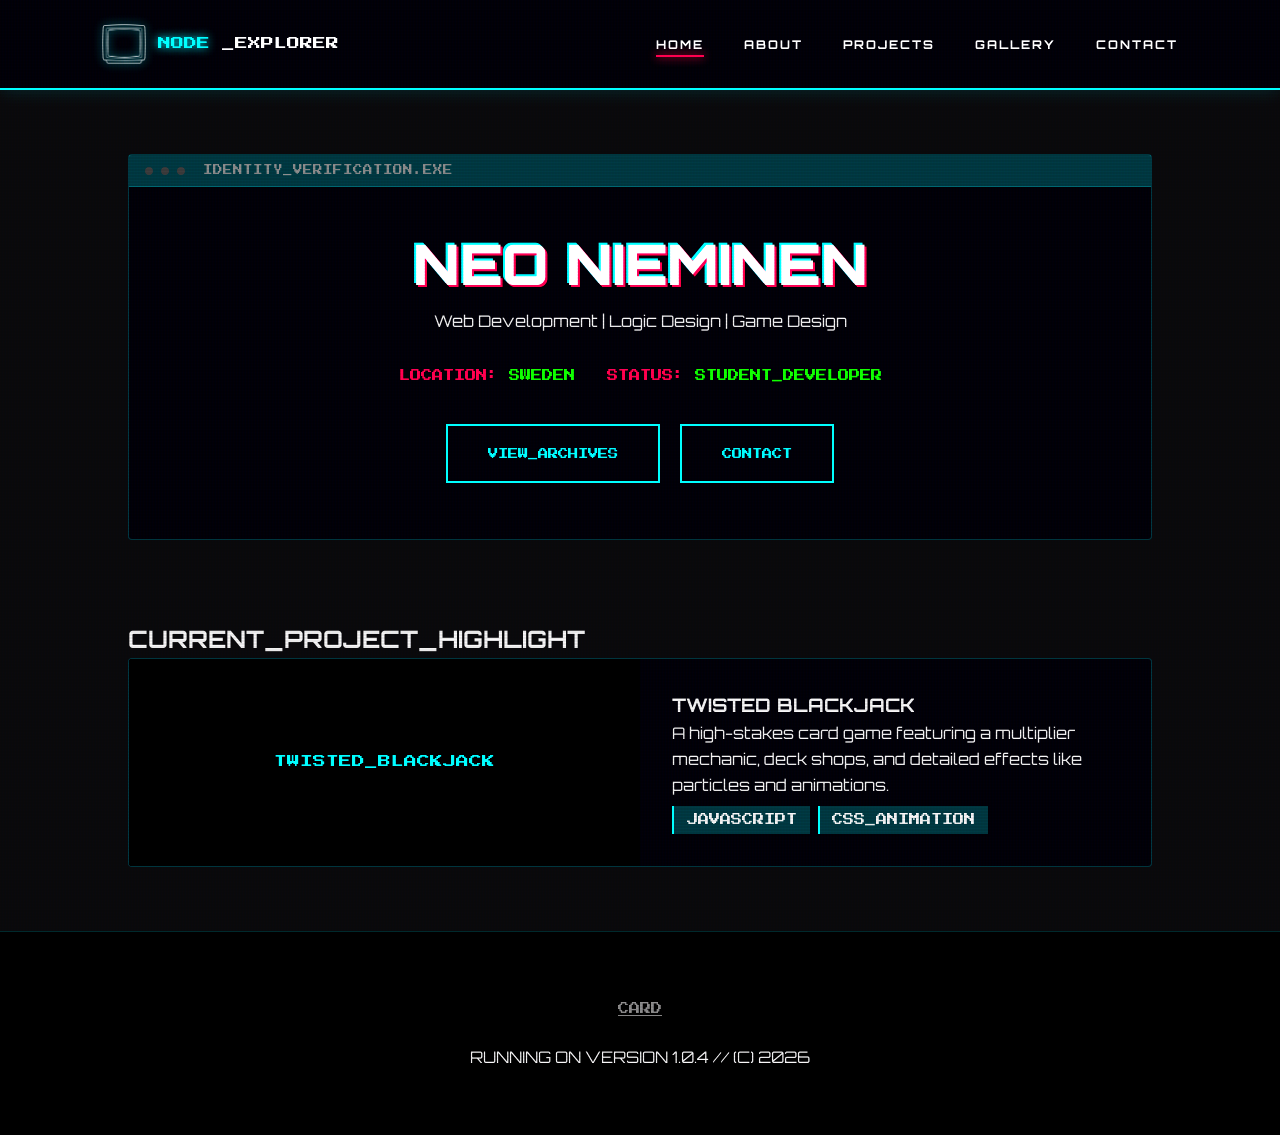
<file: index.html>
<!DOCTYPE html>
<html lang="en">
<head>
    <meta charset="UTF-8">
    <meta name="viewport" content="width=device-width, initial-scale=1.0">
    <title>SYSTEM_PORTFOLIO | Operator Terminal</title>
    <link rel="preconnect" href="https://fonts.googleapis.com">
    <link rel="preconnect" href="https://fonts.gstatic.com" crossorigin>
    <link href="https://fonts.googleapis.com/css2?family=Orbitron:wght@400;700;900&family=Press+Start+2P&display=swap" rel="stylesheet">
    <link rel="stylesheet" href="css/style.css">
</head>
<body>
    <div id="crt-effects"></div>

    <header>
        <div class="logo">
            <img src="assets/icons/icon.webp" alt="Logo">
            <span class="highlight">NODE</span>_EXPLORER
        </div>
        <nav>
            <ul>
                <li><a href="index.html" class="nav-link active">HOME</a></li>
                <li><a href="about.html" class="nav-link">ABOUT</a></li>
                <li><a href="projects.html" class="nav-link">PROJECTS</a></li>
                <li><a href="gallery.html" class="nav-link">GALLERY</a></li>
                <li><a href="contact.html" class="nav-link">CONTACT</a></li>
            </ul>
        </nav>
    </header>

    <main>
        <section id="hero">
            <div class="terminal-window">
                <div class="terminal-header">
                    <span class="dot"></span><span class="dot"></span><span class="dot"></span>
                    <span class="terminal-title">IDENTITY_VERIFICATION.EXE</span>
                </div>
                <div class="hero-content">
                    <h1 class="glitch" data-text="NEO NIEMINEN">NEO NIEMINEN</h1>
                    <p class="subtitle">Web Development | Logic Design | Game Design</p>
                    
                    <div class="status-grid">
                        <div class="status-item">
                            <span class="label">LOCATION:</span>
                            <span class="value">SWEDEN</span>
                        </div>
                        <div class="status-item">
                            <span class="label">STATUS:</span>
                            <span class="value neon-green">STUDENT_DEVELOPER</span>
                        </div>
                    </div>

                    <div class="button-group">
                        <a href="projects.html" class="btn primary">VIEW_ARCHIVES</a>
                        <a href="contact.html" class="btn secondary">CONTACT</a>
                    </div>
                </div>
            </div>
        </section>

        <section id="featured-work">
            <h2 class="section-title">CURRENT_PROJECT_HIGHLIGHT</h2>
            <div class="highlight-card">
                <div class="card-image">
                    <div class="img-placeholder">TWISTED_BLACKJACK</div>
                </div>
                <div class="card-info">
                    <h3>TWISTED BLACKJACK</h3>
                    <p>A high-stakes card game featuring a multiplier mechanic, deck shops, and detailed effects like particles and animations.</p>
                    <span class="tag">JAVASCRIPT</span><span class="tag">CSS_ANIMATION</span>
                </div>
            </div>
        </section>
    </main>

    <footer>
        <div class="footer-container">
            <div class="social-nodes">
                <a href="https://twsitedneo.carrd.co/" class="node-link">CARD</a>
            </div>
            <div class="terminal-footer">
                <p>RUNNING ON VERSION 1.0.4 // (C) 2026</p>
            </div>
        </div>
    </footer>

    <script src="js/main.js"></script>
</body>
</html>
</file>
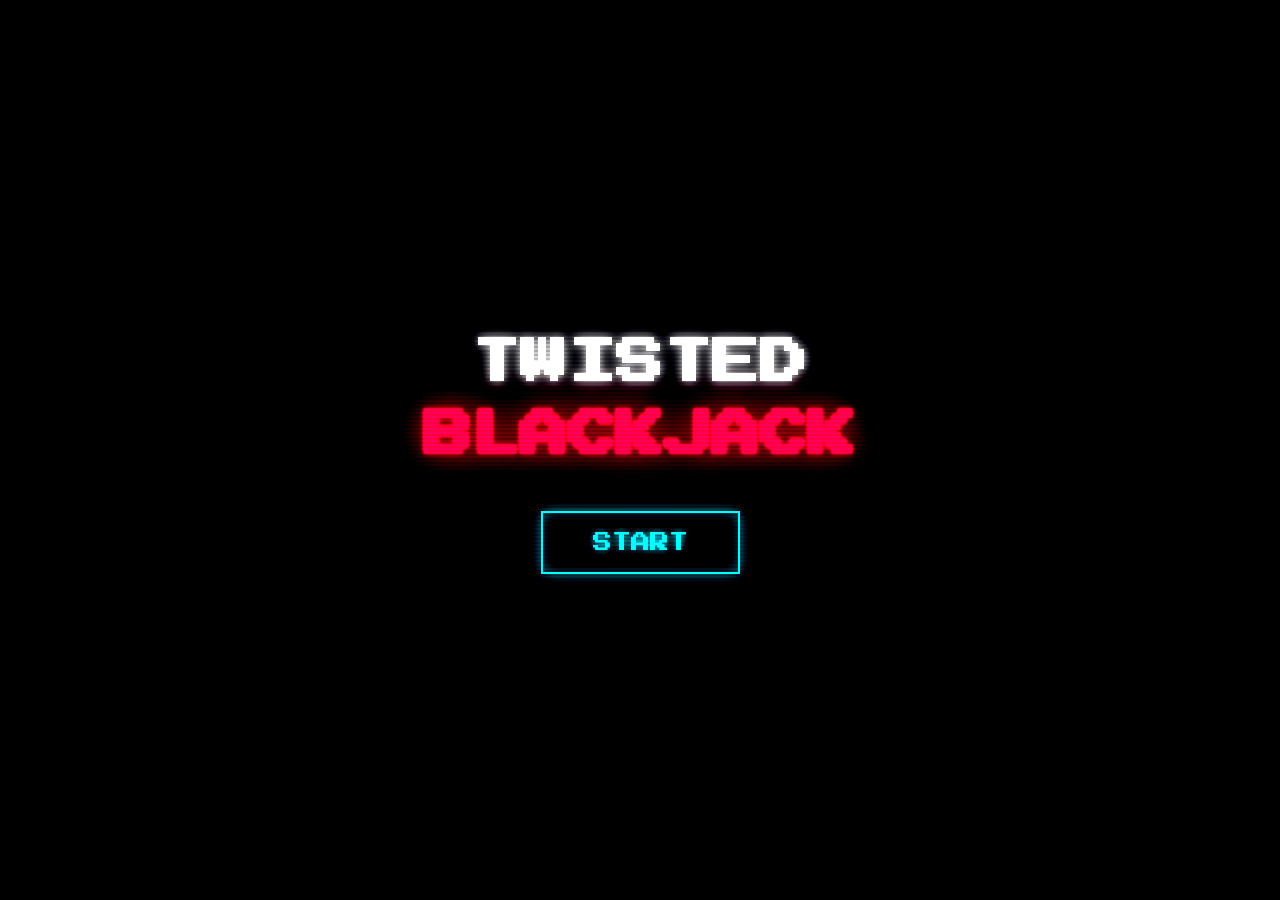
<file: Twisted_BlackJack/index.html>
<!DOCTYPE html>
<html lang="en">
<head>
    <meta charset="UTF-8">
    <meta name="viewport" content="width=device-width, initial-scale=1.0">
    <title>Twisted Blackjack</title>
    <link rel="preconnect" href="https://fonts.googleapis.com">
    <link rel="preconnect" href="https://fonts.gstatic.com" crossorigin>
    <link href="https://fonts.googleapis.com/css2?family=Orbitron:wght@400;700;900&family=Press+Start+2P&display=swap" rel="stylesheet">
    <link rel="stylesheet" href="css/style.css">
</head>
<body>
    <div id="menu-overlay">
        <div id="menu-content">
            <h1>TWISTED<br><span class="highlight">BLACKJACK</span></h1>
            <button id="start-btn">START</button>
        </div>
    </div>

    <div id="shop-overlay" style="display: none;">
        <div id="shop-content">
            <h2>BLACK MARKET DECK SHOP</h2>
            <div id="shop-gold-display">AVAILABLE GOLD: <span id="shop-gold-count" class="gold-text">0</span></div>
            <div id="shop-items">
                </div>
            <button id="close-shop-btn">RETURN TO ARENA</button>
        </div>
    </div>

    <div id="side">
        <div id="info">
            <div id="title">TWISTED BLACKJACK</div>
            <div id="gold-display">GOLD: <span id="gold-count" class="gold-text">0</span></div>
            <div id="info-controls">
                <button id="restart">RESTART</button>
                <button id="shop-btn">SHOP</button>
            </div>
        </div>
        <div id="status">
            <div class="label cpu-label">CPU INTEGRITY</div>
            <div id="cpu-bar" class="health-bar">
                <div class="progress-yellow"></div>
                <div class="progress-red"></div>
                <div class="segment"></div><div class="segment"></div><div class="segment"></div><div class="segment"></div><div class="segment"></div>
                <div class="segment"></div><div class="segment"></div><div class="segment"></div><div class="segment"></div><div class="segment"></div>
            </div>
            
            <div id="mult-container">
                <div id="mult">
                    <div id="mult-number">1x</div>
                </div>
                <div class="mult-label">POWER MULTIPLIER</div>
            </div>

            <div class="label player-label">PLAYER INTEGRITY</div>
            <div id="player-bar" class="health-bar">
                <div class="progress-yellow"></div>
                <div class="progress-red"></div>
                <div class="segment"></div><div class="segment"></div><div class="segment"></div><div class="segment"></div><div class="segment"></div>
                <div class="segment"></div><div class="segment"></div><div class="segment"></div><div class="segment"></div><div class="segment"></div>
            </div>
        </div>
        <div id="todo">
            <div id="todo-controls">
                <button id="stand" class="action-btn">STAND</button>
                <button id="hit" class="action-btn">HIT</button>
            </div>
        </div>
    </div>

    <div id="game">
        <div id="cpu-area">
            <div id="cpu-score" class="score-counter">CPU: 0</div>
        </div>
        <div id="action-area">
            <div id="message">WAITING FOR COMMAND...</div>
        </div>
        <div id="player-area">
            <div id="player-score" class="score-counter">PLAYER: 0</div>
        </div>
    </div>
    
    <div id="particles-container"></div>

    <div id="crt-effects"></div>
    
    <script src="js/scripts.js"></script>
</body>
</html>
</file>
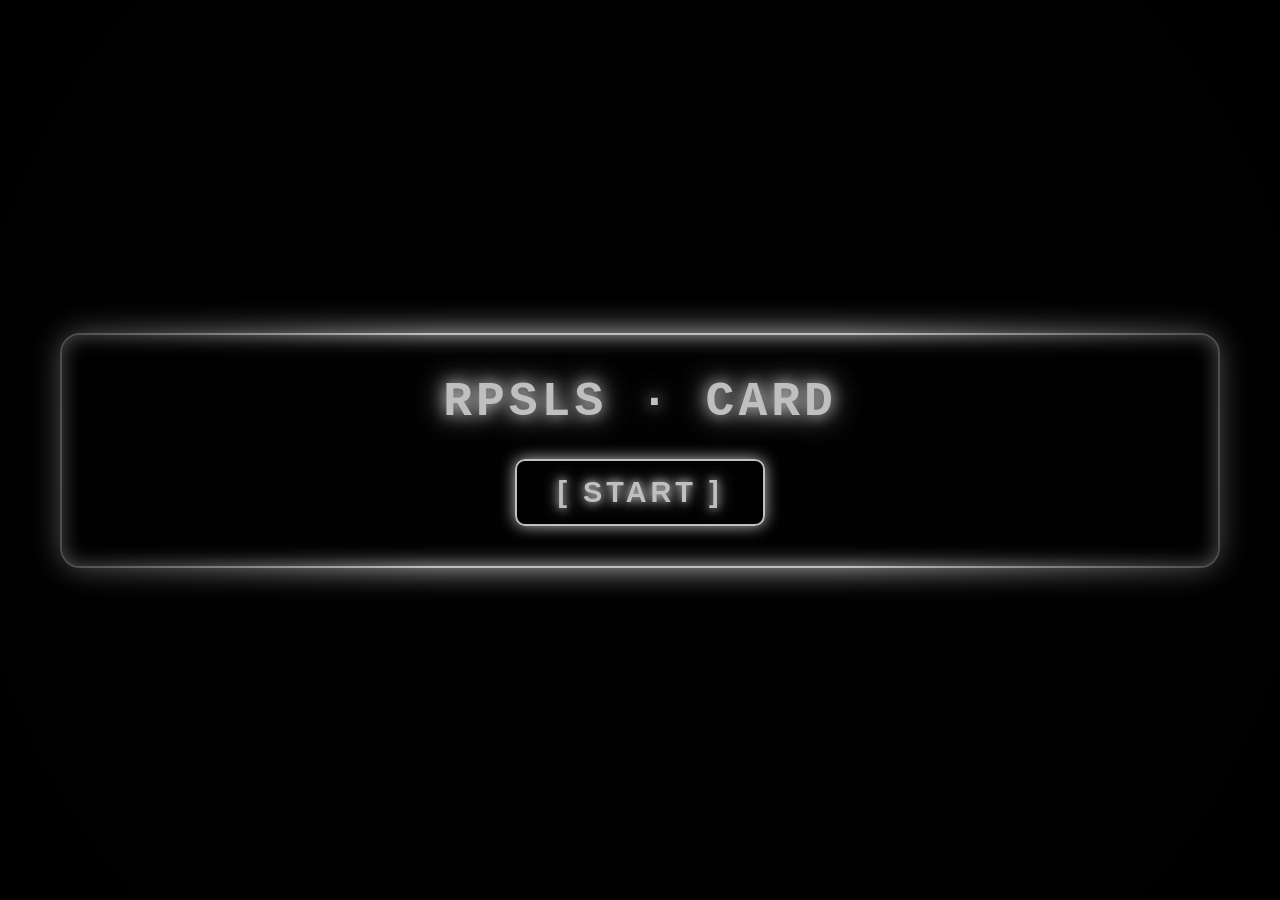
<file: Twisted_RPSLS/index.html>
<!DOCTYPE html>
<html lang="en">
<head>
    <meta charset="UTF-8">
    <meta name="viewport" content="width=device-width, initial-scale=1.0">
    <title>NEON RPSLS · CARD BATTLE</title>
    <link rel="stylesheet" href="css/style.css">
</head>
<body>
    <div id="app">
        <div id="start-menu">
            <div class="title">RPSLS · CARD</div>
            <button class="neon-button" id="start-btn">[ START ]</button>
        </div>

        <div id="tutorial-screen" class="modal">
            <div class="modal-content">
                <h2>// INITIALIZATION //</h2>
                <ul class="tutorial-list">
                    <li><strong>DRAW</strong> cards from your deck using the bottom-left icon.</li>
                    <li><strong>SELECT</strong> a card from your hand and press READY.</li>
                    <li><strong>WIN/TIE</strong> to keep your card. <strong>LOSE</strong>, and it's destroyed.</li>
                </ul>
                <div class="matchup-grid">
                    <p><img src="assets/Scissors.png" class="inline-icon" alt="Scissors"> cuts <img src="assets/Paper.png" class="inline-icon" alt="Paper"> & decapitates <img src="assets/Lizard.png" class="inline-icon" alt="Lizard"></p>
                    <p><img src="assets/Paper.png" class="inline-icon" alt="Paper"> covers <img src="assets/Rock.png" class="inline-icon" alt="Rock"> & disproves <img src="assets/Spock.png" class="inline-icon" alt="Spock"></p>
                    <p><img src="assets/Rock.png" class="inline-icon" alt="Rock"> crushes <img src="assets/Scissors.png" class="inline-icon" alt="Scissors"> & crushes <img src="assets/Lizard.png" class="inline-icon" alt="Lizard"></p>
                    <p><img src="assets/Lizard.png" class="inline-icon" alt="Lizard"> poisons <img src="assets/Spock.png" class="inline-icon" alt="Spock"> & eats <img src="assets/Paper.png" class="inline-icon" alt="Paper"></p>
                    <p><img src="assets/Spock.png" class="inline-icon" alt="Spock"> smashes <img src="assets/Scissors.png" class="inline-icon" alt="Scissors"> & vaporizes <img src="assets/Rock.png" class="inline-icon" alt="Rock"></p>
                </div>
                <button class="neon-button close-modal" id="start-tutorial-btn">[ INITIALIZE BATTLE ]</button>
            </div>
        </div>

        <div id="particles-container"></div>

        <div id="map-screen" style="display: none;">
            <div class="top-panel">
                <div class="game-title">// NAVIGATION //</div>
                <div class="deck-counter" id="map-deck-counter">DECK: 5</div>
                <div class="money-counter">
                    <img src="assets/Shop.png" class="money-icon" alt="money">
                    <span id="map-money-amount">0</span>
                </div>
                <button class="view-deck-btn" id="map-view-deck-btn">VIEW DECK</button>
            </div>
            <div id="map-container">
                <canvas id="map-canvas"></canvas>
                <div id="map-nodes-layer"></div>
            </div>
        </div>

        <div id="game-screen">
            <div class="top-panel">
                <div class="game-title" id="battle-title">// CARD BATTLE //</div>
                <div class="opponent-hand" id="opponent-hand"></div>
                <div class="round-counter" id="round-counter">TURN 0/3</div>
                <div class="deck-counter" id="deck-counter">DECK: 5</div>
                <div class="money-counter">
                    <img src="assets/Shop.png" class="money-icon" alt="money">
                    <span id="money-amount">0</span>
                </div>
                <button class="view-deck-btn" id="view-deck-btn">VIEW DECK</button>
            </div>

            <div class="middle-panel">
                <div class="slot player-slot" id="player-slot"></div>
                <div class="slot opponent-slot" id="opponent-slot"></div>
                <div class="result-message" id="result-message"></div>
            </div>

            <div class="bottom-panel">
                <div class="hand-area" id="hand-area"></div>
                <div class="control-panel">
                    <button class="deck-button" id="deck-btn" disabled>
                        <img src="assets/Deck.png" alt="deck">
                    </button>
                    <button class="game-button" id="ready-btn" disabled>READY</button>
                    <button class="game-button" id="continue-btn" disabled>CONTINUE</button>
                </div>
            </div>
        </div>

        <div id="deck-viewer" class="modal">
            <div class="modal-content">
                <h2>YOUR DECK</h2>
                <div class="deck-cards" id="deck-cards"></div>
                <button class="neon-button close-modal" id="close-deck-btn">CLOSE</button>
            </div>
        </div>

        <div id="add-card-modal" class="modal">
            <div class="modal-content">
                <h2 id="reward-title">REWARD: CHOOSE A CARD</h2>
                <div class="card-choices" id="card-choices"></div>
                <button class="game-button" id="add-card-btn" disabled>TAKE</button>
                <button class="game-button" id="skip-add-btn">SKIP</button>
            </div>
        </div>

        <div id="upgrade-modal" class="modal">
            <div class="modal-content">
                <h2>UPGRADE TERMINAL</h2>
                <p style="color: #ccc; margin-bottom: 20px;">Select a card from your deck to permanently enhance.</p>
                <div class="deck-cards" id="upgrade-choices"></div>
                <button class="game-button" id="confirm-upgrade-btn" disabled>UPGRADE</button>
                <button class="game-button" id="skip-upgrade-btn">SKIP</button>
            </div>
        </div>

        <div id="transition-overlay">
            <div class="transition-text">► PROCESSING DATA ◄</div>
        </div>

        <div id="game-over">
            <h1 id="end-title">SYSTEM FAILURE</h1>
            <p id="end-desc" style="color: #fff; font-size: 1.5rem; margin-bottom: 20px;">Your deck was decimated.</p>
            <button class="neon-button" id="restart-btn">[ REBOOT SYSTEM ]</button>
        </div>
    </div>

    <script src="js/ai.js"></script>
    <script src="js/map.js"></script>
    <script src="js/game.js"></script>
</body>
</html>
</file>
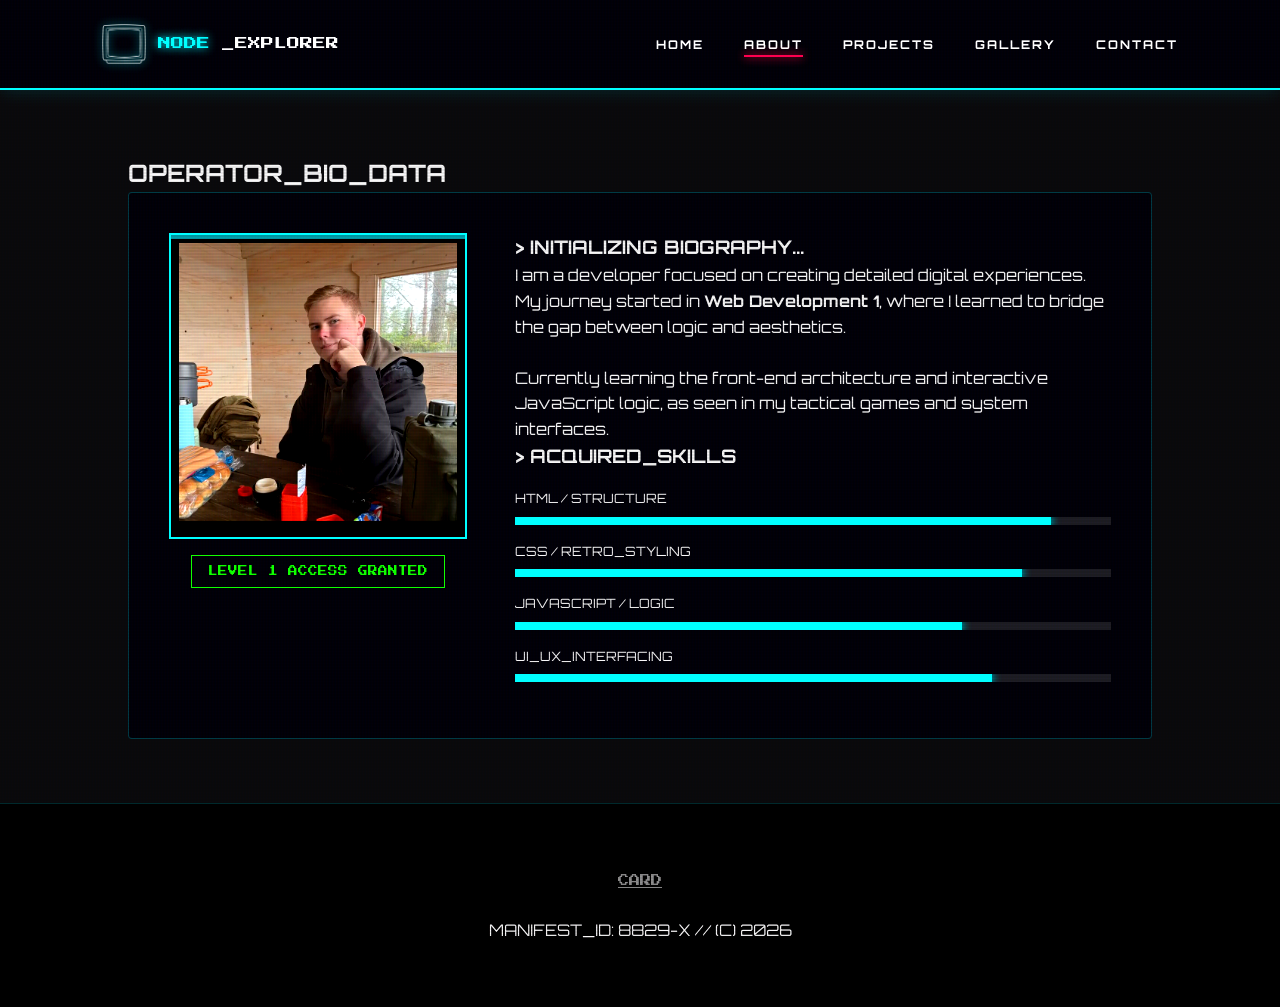
<file: about.html>
<!DOCTYPE html>
<html lang="en">
<head>
    <meta charset="UTF-8">
    <meta name="viewport" content="width=device-width, initial-scale=1.0">
    <title>ABOUT_OPERATOR | System Manifest</title>
    <link rel="preconnect" href="https://fonts.googleapis.com">
    <link rel="preconnect" href="https://fonts.gstatic.com" crossorigin>
    <link href="https://fonts.googleapis.com/css2?family=Orbitron:wght@400;700;900&family=Press+Start+2P&display=swap" rel="stylesheet">
    <link rel="stylesheet" href="css/style.css">
</head>
<body>
    <div id="crt-effects"></div>

    <header>
        <div class="logo">
            <img src="assets/icons/icon.webp" alt="Logo">
            <span class="highlight">NODE</span>_EXPLORER
        </div>
        <nav>
            <ul>
                <li><a href="index.html" class="nav-link">HOME</a></li>
                <li><a href="about.html" class="nav-link active">ABOUT</a></li>
                <li><a href="projects.html" class="nav-link">PROJECTS</a></li>
                <li><a href="gallery.html" class="nav-link">GALLERY</a></li>
                <li><a href="contact.html" class="nav-link">CONTACT</a></li>
            </ul>
        </nav>
    </header>

    <main>
        <section id="about-manifest">
            <h2 class="section-title">OPERATOR_BIO_DATA</h2>
            
            <div class="about-container">
                <div class="profile-side">
                    <div class="image-frame">
                        <img src="img/Neo Pic.jpg" alt="Operator Photo" style="width:100%; height:100%; object-fit:cover;">
                        <div class="scan-line"></div>
                    </div>
                    <div class="clearance-badge">LEVEL 1 ACCESS GRANTED</div>
                </div>

                <div class="info-side">
                    <div class="bio-terminal">
                        <h3>> INITIALIZING BIOGRAPHY...</h3>
                        <p>I am a developer focused on creating detailed digital experiences. My journey started in <strong>Web Development 1</strong>, where I learned to bridge the gap between logic and aesthetics.</p>
                        <p><br></p>
                        <p>Currently learning the front-end architecture and interactive JavaScript logic, as seen in my tactical games and system interfaces.</p>
                    </div>

                    <div class="skills-manifest">
                        <h3>> ACQUIRED_SKILLS</h3>
                        
                        <div class="skill-row">
                            <span class="skill-name">HTML / STRUCTURE</span>
                            <div class="skill-bar"><div class="fill" style="width: 90%;"></div></div>
                        </div>

                        <div class="skill-row">
                            <span class="skill-name">CSS / RETRO_STYLING</span>
                            <div class="skill-bar"><div class="fill" style="width: 85%;"></div></div>
                        </div>

                        <div class="skill-row">
                            <span class="skill-name">JAVASCRIPT / LOGIC</span>
                            <div class="skill-bar"><div class="fill" style="width: 75%;"></div></div>
                        </div>

                        <div class="skill-row">
                            <span class="skill-name">UI_UX_INTERFACING</span>
                            <div class="skill-bar"><div class="fill" style="width: 80%;"></div></div>
                        </div>
                    </div>
                </div>
            </div>
        </section>
    </main>

    <footer>
        <div class="footer-container">
            <div class="social-nodes">
                <a href="https://twsitedneo.carrd.co/" class="node-link">CARD</a>
            </div>
            <div class="terminal-footer">
                <p>MANIFEST_ID: 8829-X // (C) 2026</p>
            </div>
        </div>
    </footer>

    <script src="js/main.js"></script>
</body>
</html>
</file>
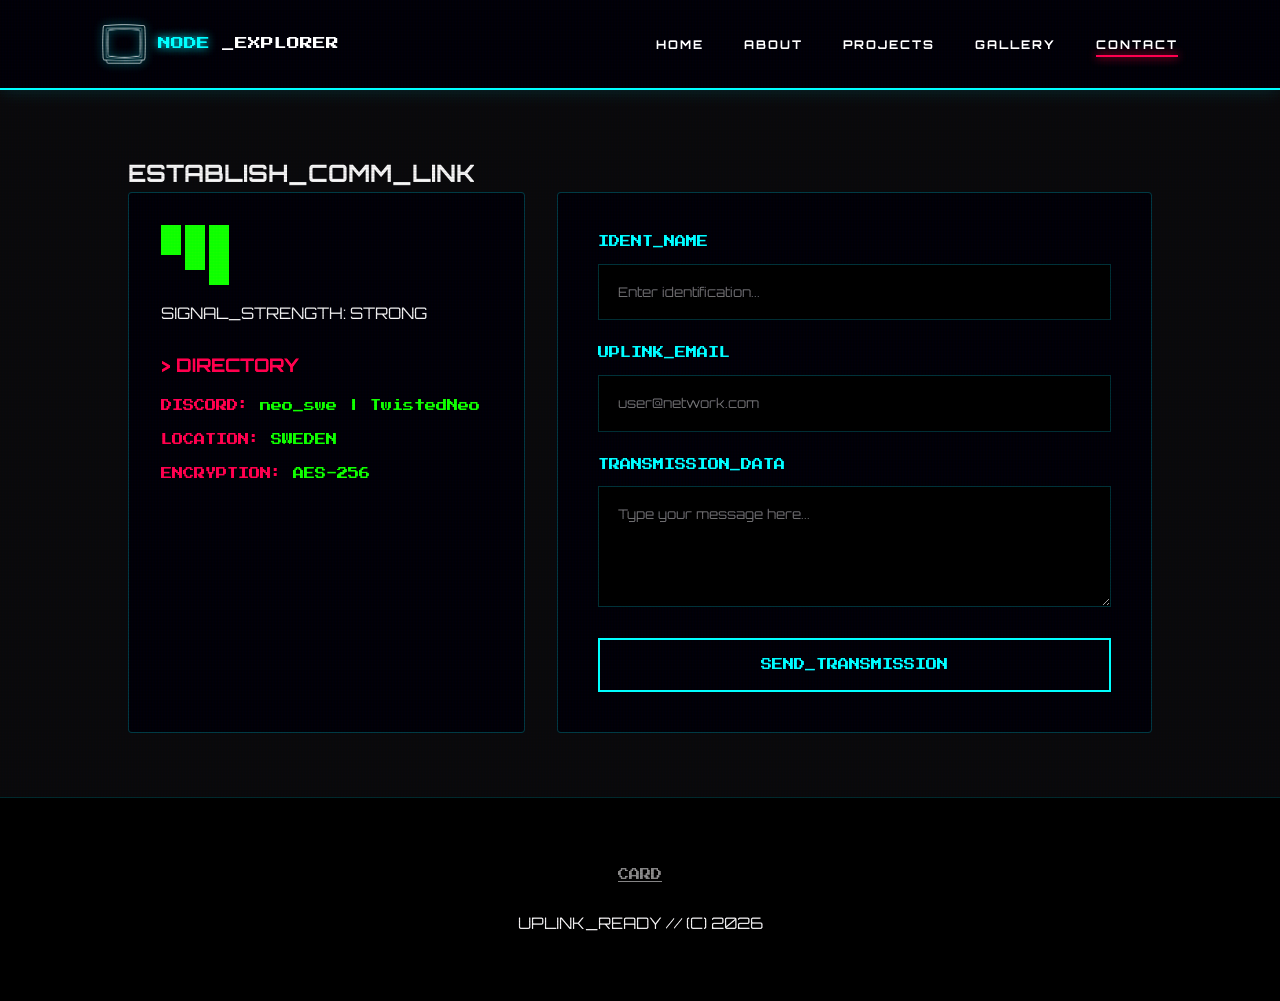
<file: contact.html>
<!DOCTYPE html>
<html lang="en">
<head>
    <meta charset="UTF-8">
    <meta name="viewport" content="width=device-width, initial-scale=1.0">
    <title>CONTACT_OPERATOR | Uplink Established</title>
    <link rel="preconnect" href="https://fonts.googleapis.com">
    <link rel="preconnect" href="https://fonts.gstatic.com" crossorigin>
    <link href="https://fonts.googleapis.com/css2?family=Orbitron:wght@400;700;900&family=Press+Start+2P&display=swap" rel="stylesheet">
    <link rel="stylesheet" href="css/style.css">
</head>
<body>
    <div id="crt-effects"></div>

    <header>
        <div class="logo">
            <img src="assets/icons/icon.webp" alt="Logo">
            <span class="highlight">NODE</span>_EXPLORER
        </div>
        <nav>
            <ul>
                <li><a href="index.html" class="nav-link">HOME</a></li>
                <li><a href="about.html" class="nav-link">ABOUT</a></li>
                <li><a href="projects.html" class="nav-link">PROJECTS</a></li>
                <li><a href="gallery.html" class="nav-link">GALLERY</a></li>
                <li><a href="contact.html" class="nav-link active">CONTACT</a></li>
            </ul>
        </nav>
    </header>

    <main>
        <section id="contact-terminal">
            <h2 class="section-title">ESTABLISH_COMM_LINK</h2>
            
            <div class="contact-grid">
                <div class="connection-status">
                    <div class="status-box">
                        <div class="signal-bar">
                            <div class="bar"></div><div class="bar"></div><div class="bar"></div>
                        </div>
                        <span>SIGNAL_STRENGTH: STRONG</span>
                    </div>

                    <div class="social-directory">
                        <h3>> DIRECTORY</h3>
                        <div class="directory-item">
                            <span class="label">DISCORD:</span>
                            <span class="value neon-blue">neo_swe | TwistedNeo</span>
                        </div>
                        <div class="directory-item">
                            <span class="label">LOCATION:</span>
                            <span class="value">SWEDEN</span>
                        </div>
                        <div class="directory-item">
                            <span class="label">ENCRYPTION:</span>
                            <span class="value">AES-256</span>
                        </div>
                    </div>
                </div>

                <div class="form-container">
                    <form id="uplink-form">
                        <div class="input-group">
                            <label for="name">IDENT_NAME</label>
                            <input type="text" id="name" name="name" placeholder="Enter identification..." required>
                        </div>

                        <div class="input-group">
                            <label for="email">UPLINK_EMAIL</label>
                            <input type="email" id="email" name="email" placeholder="user@network.com" required>
                        </div>

                        <div class="input-group">
                            <label for="message">TRANSMISSION_DATA</label>
                            <textarea id="message" name="message" rows="5" placeholder="Type your message here..." required></textarea>
                        </div>

                        <button type="submit" class="submit-btn">
                            <span class="btn-text">SEND_TRANSMISSION</span>
                        </button>
                    </form>
                    <div id="form-feedback" class="form-feedback hidden"></div>
                </div>
            </div>
        </section>
    </main>

    <footer>
        <div class="footer-container">
            <div class="social-nodes">
                <a href="https://twsitedneo.carrd.co/" class="node-link">CARD</a>
            </div>
            <div class="terminal-footer">
                <p>UPLINK_READY // (C) 2026</p>
            </div>
        </div>
    </footer>

    <script src="js/main.js"></script>
</body>
</html>
</file>
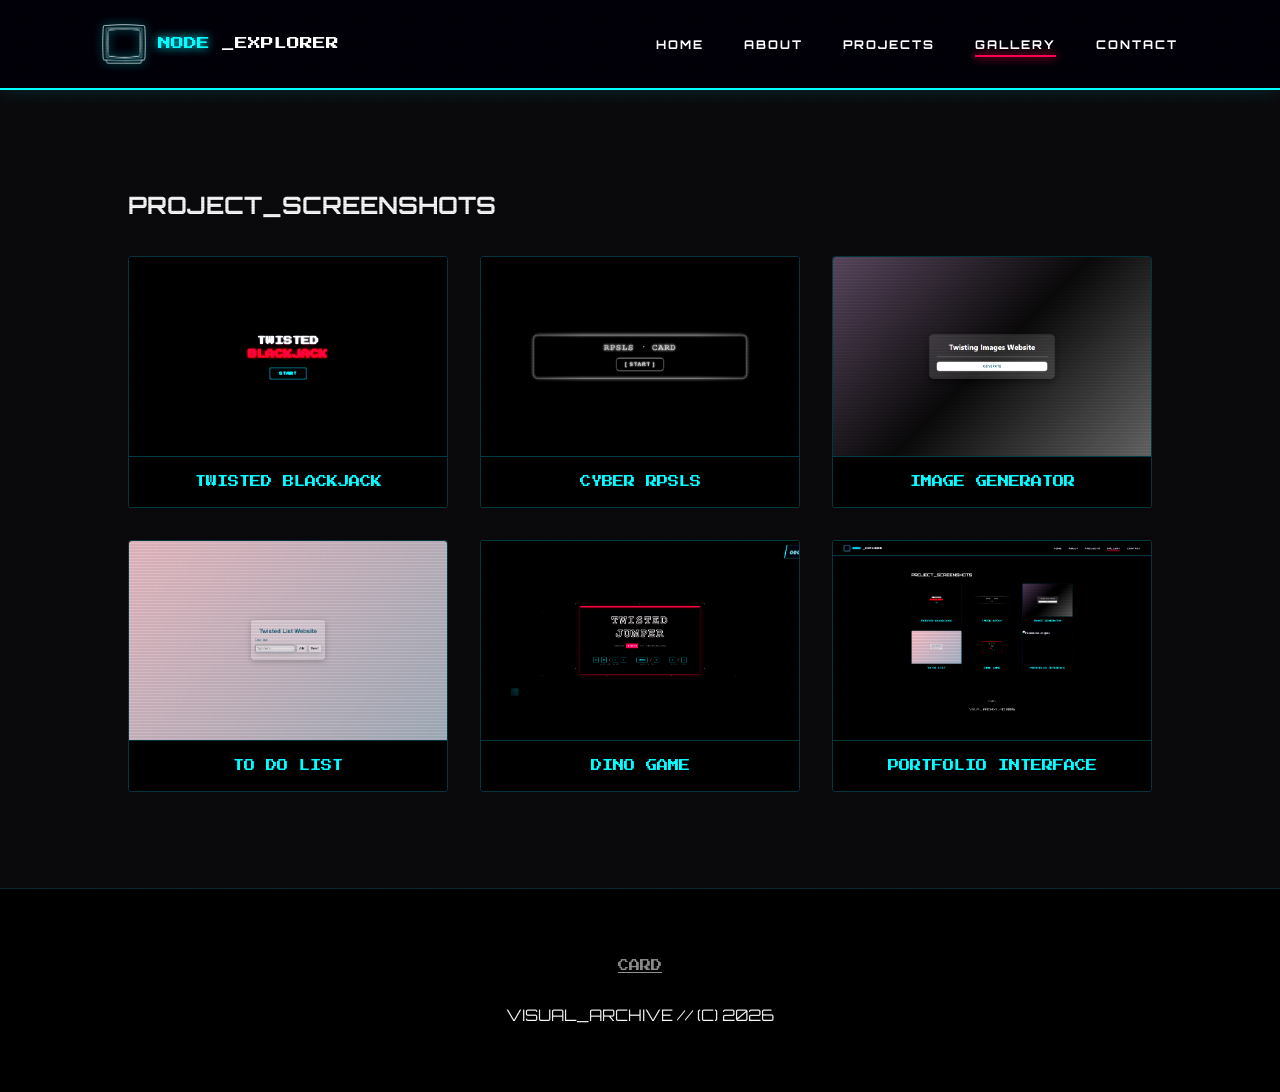
<file: gallery.html>
<!DOCTYPE html>
<html lang="en">
<head>
    <meta charset="UTF-8">
    <meta name="viewport" content="width=device-width, initial-scale=1.0">
    <title>GALLERY | Visual Archive</title>
    <link rel="preconnect" href="https://fonts.googleapis.com">
    <link rel="preconnect" href="https://fonts.gstatic.com" crossorigin>
    <link href="https://fonts.googleapis.com/css2?family=Orbitron:wght@400;700;900&family=Press+Start+2P&display=swap" rel="stylesheet">
    <link rel="stylesheet" href="css/style.css">
</head>
<body>
    <div id="crt-effects"></div>

    <header>
        <div class="logo">
            <img src="assets/icons/icon.webp" alt="Logo">
            <span class="highlight">NODE</span>_EXPLORER
        </div>
        <nav>
            <ul>
                <li><a href="index.html" class="nav-link">HOME</a></li>
                <li><a href="about.html" class="nav-link">ABOUT</a></li>
                <li><a href="projects.html" class="nav-link">PROJECTS</a></li>
                <li><a href="gallery.html" class="nav-link active">GALLERY</a></li>
                <li><a href="contact.html" class="nav-link">CONTACT</a></li>
            </ul>
        </nav>
    </header>

    <main>
        <section id="gallery-section">
            <h2 class="section-title">PROJECT_SCREENSHOTS</h2>
            <div class="gallery-grid">
                <div class="gallery-item">
                    <img src="img/prev-bj.png" alt="Blackjack preview">
                    <div class="gallery-caption">TWISTED BLACKJACK</div>
                </div>
                <div class="gallery-item">
                    <img src="img/prev-rpsls.png" alt="RPSLS preview">
                    <div class="gallery-caption">CYBER RPSLS</div>
                </div>
                <div class="gallery-item">
                    <img src="img/prev-img.png" alt="Image Generator preview">
                    <div class="gallery-caption">IMAGE GENERATOR</div>
                </div>
                <div class="gallery-item">
                    <img src="img/prev-todo.png" alt="To Do List preview">
                    <div class="gallery-caption">TO DO LIST</div>
                </div>
                <div class="gallery-item">
                    <img src="img/prev-jump.png" alt="Dino Game preview">
                    <div class="gallery-caption">DINO GAME</div>
                </div>
                <div class="gallery-item">
                    <img src="img/gallery.png" alt="Portfolio">
                    <div class="gallery-caption">PORTFOLIO INTERFACE</div>
                </div>
            </div>
        </section>
    </main>

    <footer>
        <div class="footer-container">
            <div class="social-nodes">
                <a href="https://twsitedneo.carrd.co/" class="node-link">CARD</a>
            </div>
            <div class="terminal-footer">
                <p>VISUAL_ARCHIVE // (C) 2026</p>
            </div>
        </div>
    </footer>

    <script src="js/main.js"></script>
</body>
</html>
</file>
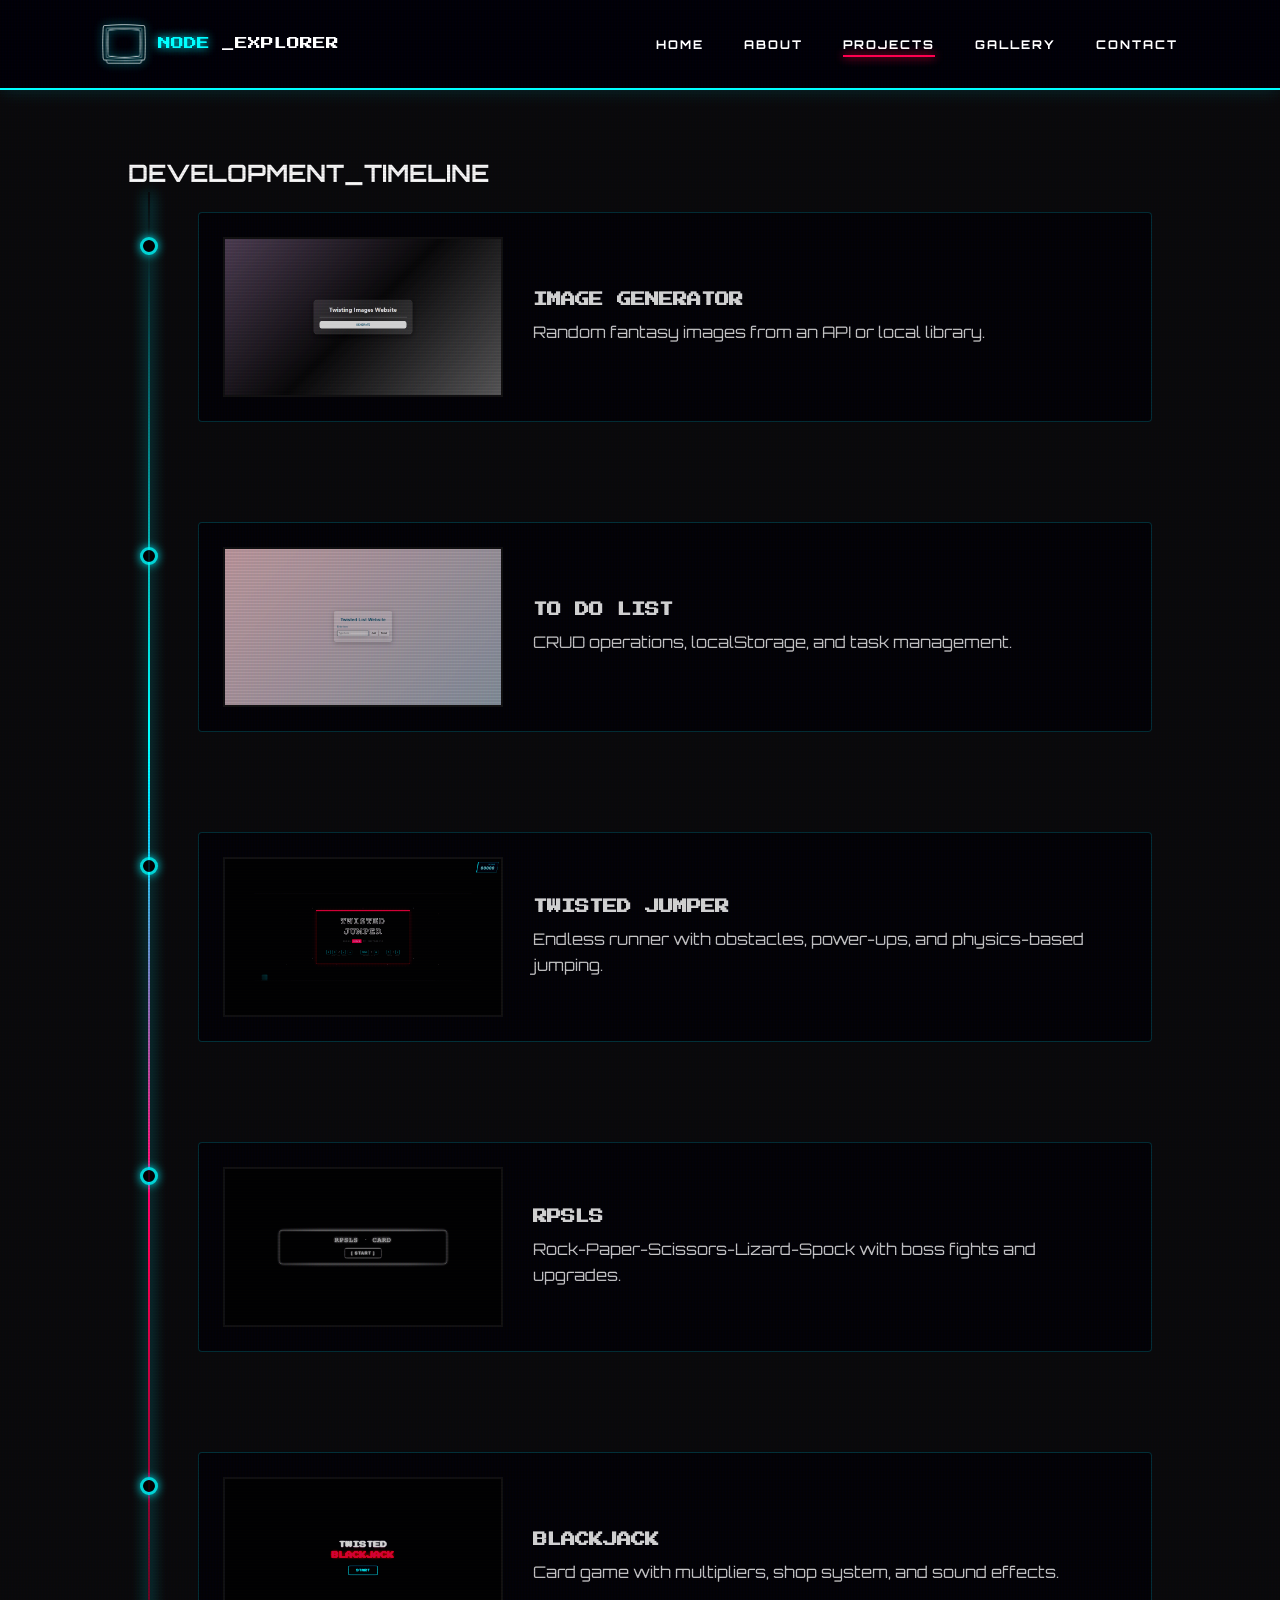
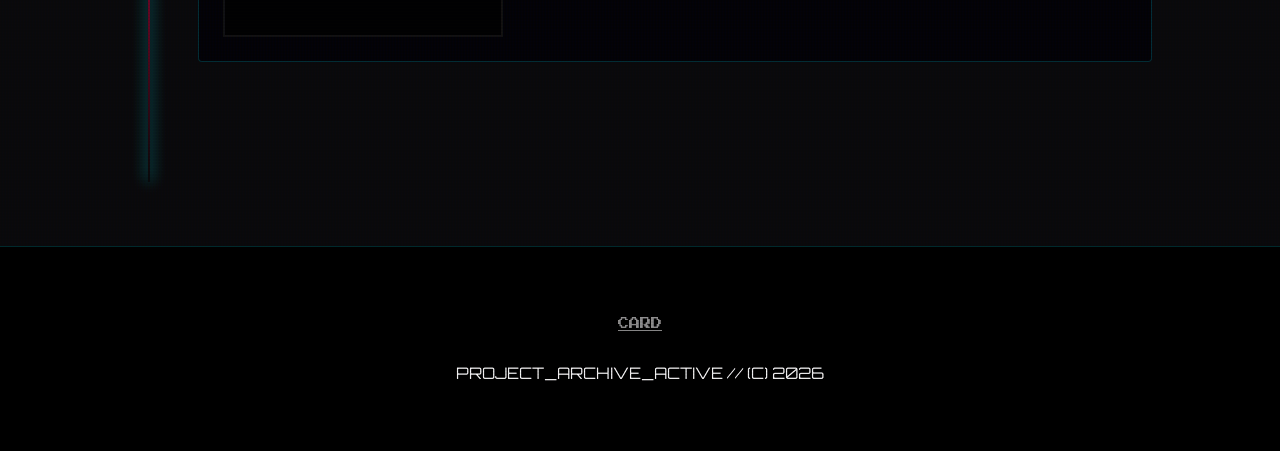
<file: projects.html>
<!DOCTYPE html>
<html lang="en">
<head>
    <meta charset="UTF-8">
    <meta name="viewport" content="width=device-width, initial-scale=1.0">
    <title>PROJECT_TIMELINE | System Evolution</title>
    <link rel="preconnect" href="https://fonts.googleapis.com">
    <link rel="preconnect" href="https://fonts.gstatic.com" crossorigin>
    <link href="https://fonts.googleapis.com/css2?family=Orbitron:wght@400;700;900&family=Press+Start+2P&display=swap" rel="stylesheet">
    <link rel="stylesheet" href="css/style.css">
</head>
<body class="timeline-body">
    <div id="crt-effects"></div>

    <header>
        <div class="logo">
            <img src="assets/icons/icon.webp" alt="Logo">
            <span class="highlight">NODE</span>_EXPLORER
        </div>
        <nav>
            <ul>
                <li><a href="index.html" class="nav-link">HOME</a></li>
                <li><a href="about.html" class="nav-link">ABOUT</a></li>
                <li><a href="projects.html" class="nav-link active">PROJECTS</a></li>
                <li><a href="gallery.html" class="nav-link">GALLERY</a></li>
                <li><a href="contact.html" class="nav-link">CONTACT</a></li>
            </ul>
        </nav>
    </header>

    <main>
        <section id="timeline-sector">
            <h2 class="section-title">DEVELOPMENT_TIMELINE</h2>
            
            <div class="timeline-container">
                <div class="timeline-line"></div>

                <div class="timeline-item" data-url="ImageGen/index.html" data-img="img/prev-img.png">
                    <div class="timeline-dot"></div>
                    <div class="project-screen">
                        <div class="screen-content">
                            <img src="img/prev-img.png" alt="Image Generator preview">
                            <div class="screen-overlay"><span>GENERATE_IMAGE</span></div>
                        </div>
                        <div class="project-info">
                            <h3>IMAGE GENERATOR</h3>
                            <p>Random fantasy images from an API or local library.</p>
                        </div>
                    </div>
                </div>

                <div class="timeline-item" data-url="ToDoList/site.html" data-img="img/prev-todo.png">
                    <div class="timeline-dot"></div>
                    <div class="project-screen">
                        <div class="screen-content">
                            <img src="img/prev-todo.png" alt="To Do List preview">
                            <div class="screen-overlay"><span>MANAGE_TASKS</span></div>
                        </div>
                        <div class="project-info">
                            <h3>TO DO LIST</h3>
                            <p>CRUD operations, localStorage, and task management.</p>
                        </div>
                    </div>
                </div>

                <div class="timeline-item" data-url="Twisted_Jumper/index.html" data-img="img/prev-jump.png">
                    <div class="timeline-dot"></div>
                    <div class="project-screen">
                        <div class="screen-content">
                            <img src="img/prev-jump.png" alt="Twisted Jumper preview">
                            <div class="screen-overlay"><span>JUMP_DINO</span></div>
                        </div>
                        <div class="project-info">
                            <h3>TWISTED JUMPER</h3>
                            <p>Endless runner with obstacles, power-ups, and physics-based jumping.</p>
                        </div>
                    </div>
                </div>

                <div class="timeline-item" data-url="Twisted_RPSLS/index.html" data-img="img/prev-rpsls.png">
                    <div class="timeline-dot"></div>
                    <div class="project-screen">
                        <div class="screen-content">
                            <img src="img/prev-rpsls.png" alt="RPSLS preview">
                            <div class="screen-overlay"><span>PLAY_RPSLS</span></div>
                        </div>
                        <div class="project-info">
                            <h3>RPSLS</h3>
                            <p>Rock-Paper-Scissors-Lizard-Spock with boss fights and upgrades.</p>
                        </div>
                    </div>
                </div>

                <div class="timeline-item" data-url="Twisted_BlackJack/index.html" data-img="img/prev-bj.png">
                    <div class="timeline-dot"></div>
                    <div class="project-screen">
                        <div class="screen-content">
                            <img src="img/prev-bj.png" alt="Blackjack preview">
                            <div class="screen-overlay"><span>PLAY_BLACKJACK</span></div>
                        </div>
                        <div class="project-info">
                            <h3>BLACKJACK</h3>
                            <p>Card game with multipliers, shop system, and sound effects.</p>
                        </div>
                    </div>
                </div>

            </div>

            <!-- Container for dynamic embed (preview + iframe) -->
            <div id="project-embed-container" style="display: none;"></div>
        </section>
    </main>

    <footer>
        <div class="footer-container">
            <div class="social-nodes">
                <a href="https://twsitedneo.carrd.co/" class="node-link">CARD</a>
            </div>
            <div class="terminal-footer">
                <p>PROJECT_ARCHIVE_ACTIVE // (C) 2026</p>
            </div>
        </div>
    </footer>

    <script src="js/main.js"></script>
</body>
</html>
</file>
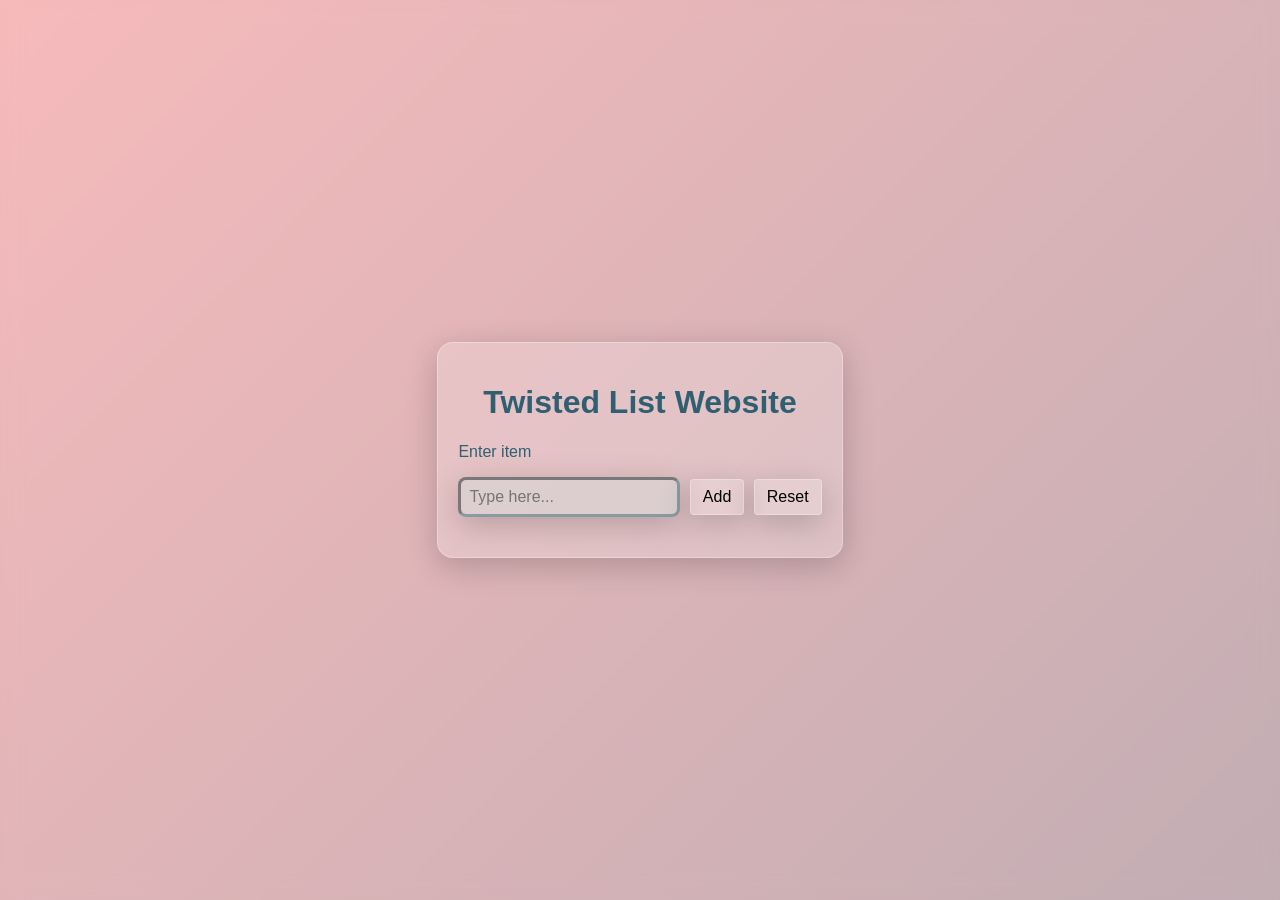
<file: ToDoList/site.html>
<!DOCTYPE html>
<html lang="en">
<head>
    <meta charset="UTF-8">
    <meta name="viewport" content="width=device-width, initial-scale=1.0">
    <title>JavaScript</title>
    <link rel="stylesheet" href="css/style.css">
</head>



<body>
    
    <div class="container">
        <h1>Twisted List Website</h1>
        <p>Enter item</p>
        <input type="text" id="input" placeholder="Type here...">
        <button onclick="addText()">Add</button>
        <button onclick="resetList()">Reset</button>

        <ul id="list"></ul>
    </div>

    <script src="js/scripts.js"></script>

</body>
</html>
</file>
<file: css/style.css>
/* --- ROOT VARIABLES --- */
:root {
    --neon-blue: #00f3ff;
    --neon-pink: #ff0055;
    --neon-green: #39ff14;
    --neon-yellow: #fdf500;
    --dark-bg: #0a0a0c;
    --panel-bg: rgba(18, 18, 24, 0.95);
    --glass-border: rgba(0, 243, 255, 0.2);
    --text-main: #e0e0e0;
    --transition-smooth: 0.3s ease;
    --transition-glow: 0.4s cubic-bezier(0.175, 0.885, 0.32, 1.275);
}

/* --- GLOBAL & SHARED UTILITIES --- */
* { box-sizing: border-box; margin: 0; padding: 0; }

body {
    background: var(--dark-bg); color: var(--text-main);
    font-family: 'Orbitron', sans-serif; line-height: 1.6;
    overflow-x: hidden; min-height: 100vh; scroll-behavior: smooth;
    filter: contrast(1.15) brightness(1.05) saturate(1.2);
}

/* Grouped Typography */
.logo, .terminal-title, .btn, .status-item, .img-placeholder, .tag, .clearance-badge, .directory-item, .input-group label, .submit-btn, .screen-overlay, .project-info h3, .gallery-caption, .node-link, .embed-btn {
    font-family: 'Press Start 2P', cursive;
}

/* Grouped Panels & Cards */
.terminal-window, .about-container, .project-card, .form-container, .highlight-card, .connection-status, .project-screen, .gallery-item, #project-embed-container {
    background: var(--panel-bg); border: 1px solid var(--glass-border); border-radius: 4px;
    transition: transform var(--transition-smooth), border-color var(--transition-smooth);
}
.terminal-window, .about-container, .project-card, .form-container { padding: 2.5rem; position: relative; }

/* Grouped Interactive Hover States */
.highlight-card:hover, .project-screen:hover, .gallery-item:hover { border-color: var(--neon-blue); transform: translateY(-5px); }

/* Grouped Buttons */
.btn, .submit-btn, .embed-btn {
    background: transparent; border: 2px solid var(--neon-blue); color: var(--neon-blue);
    cursor: pointer; transition: var(--transition-smooth); text-decoration: none; display: inline-block;
}
.btn:hover, .submit-btn:hover, .embed-btn:hover { background: var(--neon-blue); color: black; box-shadow: 0 0 20px var(--neon-blue); }

/* Grouped Flex Centering */
.card-image, .screen-content, .screen-overlay, .embed-preview { display: flex; align-items: center; justify-content: center; }

/* --- EFFECTS --- */
#crt-effects {
    position: fixed; inset: 0; pointer-events: none; z-index: 9999; opacity: 0.6;
    background: linear-gradient(transparent 50%, rgba(0,0,0,0.1) 50%), linear-gradient(90deg, rgba(255,0,0,0.03), rgba(0,255,0,0.01), rgba(0,0,255,0.03));
    background-size: 100% 3px, 3px 100%;
}

#transition-portal {
    position: fixed; top: 50%; left: 50%; width: 0; height: 0; transform: translate(-50%, -50%);
    background: var(--neon-blue); z-index: 10000; pointer-events: none;
    transition: width 0.6s ease-in, height 0.6s ease-in; box-shadow: 0 0 100px var(--neon-blue); border-radius: 50%;
}
#transition-portal.active { width: 300vw; height: 300vh; }

/* --- HEADER & NAV --- */
header {
    display: flex; justify-content: space-between; align-items: center; padding: 1.5rem 8%;
    background: var(--panel-bg); border-bottom: 2px solid var(--neon-blue);
    box-shadow: 0 0 20px rgba(0,243,255,0.15); position: sticky; top: 0; z-index: 100;
}
.logo { display: flex; align-items: center; gap: 12px; font-size: 0.8rem; color: white; }
.logo img { height: 40px; filter: drop-shadow(0 0 5px var(--neon-blue)); }
.highlight { color: var(--neon-blue); text-shadow: 0 0 10px var(--neon-blue); }

nav ul { display: flex; list-style: none; gap: 2.5rem; }
.nav-link { text-decoration: none; color: white; font-size: 0.75rem; font-weight: 700; letter-spacing: 2px; transition: var(--transition-smooth); position: relative; }
.nav-link::after { content: ''; position: absolute; bottom: -5px; left: 0; width: 0%; height: 2px; background: var(--neon-pink); transition: var(--transition-smooth); }
.nav-link:hover::after, .nav-link.active::after { width: 100%; box-shadow: 0 0 10px var(--neon-pink); }
.nav-link:hover { color: var(--neon-blue); text-shadow: 0 0 8px var(--neon-blue); }

/* --- MAIN & HERO --- */
main { padding: 4rem 10%; max-width: 1400px; margin: 0 auto; }
#hero { text-align: center; margin-bottom: 5rem; }
.glitch { font-size: 3.5rem; font-weight: 900; text-transform: uppercase; color: white; text-shadow: 2px 2px var(--neon-pink), -2px -2px var(--neon-blue); }

.button-group { margin-top: 2rem; }
.btn { padding: 1.2rem 2.5rem; font-size: 0.65rem; overflow: hidden; margin: 0.5rem; transition: 0.4s; }

.status-grid { display: flex; justify-content: center; gap: 2rem; margin: 2rem 0; }
.status-item { font-size: 0.7rem; }
.label { color: var(--neon-pink); } .value { color: var(--neon-green); }

/* --- CARDS OVERRIDES --- */
.terminal-header { background: var(--glass-border); margin: -2.5rem -2.5rem 2rem -2.5rem; padding: 0.5rem 1rem; display: flex; align-items: center; gap: 8px; border-bottom: 1px solid var(--glass-border); }
.dot { width: 8px; height: 8px; border-radius: 50%; background: #444; }
.terminal-title { font-size: 0.6rem; color: #888; margin-left: 10px; }

.highlight-card { display: flex; overflow: hidden; }
.card-image { flex: 1; background: #000; padding: 2rem; }
.img-placeholder { font-size: 0.8rem; color: var(--neon-blue); text-align: center; }
.card-info { flex: 1; padding: 2rem; }
.tag { background: rgba(0,243,255,0.2); padding: 0.3rem 0.8rem; margin: 0.5rem 0.5rem 0 0; font-size: 0.7rem; border-left: 2px solid var(--neon-blue); display: inline-block; }

/* --- ABOUT & SKILLS --- */
.about-container { display: flex; gap: 3rem; }
.profile-side { flex: 1; text-align: center; }
.image-frame { width: 100%; max-width: 300px; margin: 0 auto; border: 2px solid var(--neon-blue); padding: 0.5rem; background: #000; position: relative; }
.profile-placeholder { width: 100%; aspect-ratio: 1/1; background: linear-gradient(135deg, #0a0a0c, #1a1a2e); position: relative; border: 1px solid var(--glass-border); }

.scan-line { position: absolute; top: 0; left: 0; width: 100%; height: 4px; background: var(--neon-blue); opacity: 0.6; animation: scan 3s linear infinite; }
@keyframes scan { 0% { top: 0%; } 100% { top: 100%; } }

.clearance-badge { margin-top: 1rem; font-size: 0.6rem; color: var(--neon-green); border: 1px solid var(--neon-green); display: inline-block; padding: 0.5rem 1rem; }
.info-side { flex: 2; }
.skill-row { margin: 1rem 0; }
.skill-name { display: block; font-size: 0.8rem; margin-bottom: 0.5rem; }
.skill-bar { background: rgba(255,255,255,0.1); height: 8px; overflow: hidden; }
.fill { height: 100%; background: var(--neon-blue); box-shadow: 0 0 10px var(--neon-blue); width: 0%; transition: width 1s ease; }

/* --- CONTACT & FORMS --- */
.contact-grid { display: grid; grid-template-columns: 1fr 1.5fr; gap: 2rem; }
.connection-status { padding: 2rem; }
.signal-bar { display: flex; gap: 4px; margin-bottom: 1rem; }
.bar { width: 20px; height: 30px; background: var(--neon-green); animation: pulse 1s infinite; }
.bar:nth-child(2) { animation-delay: 0.2s; height: 45px; } .bar:nth-child(3) { animation-delay: 0.4s; height: 60px; }
@keyframes pulse { 0%, 100% { opacity: 0.5; } 50% { opacity: 1; } }

.directory-item { margin: 1rem 0; font-size: 0.7rem; }
.social-directory h3 { margin: 1.5rem 0 1rem 0; color: var(--neon-pink); }

.input-group { margin-bottom: 1rem; }
.input-group label { display: block; font-size: 0.7rem; margin-bottom: 0.8rem; color: var(--neon-blue); }
input, textarea { width: 100%; padding: 1.2rem; background: rgba(0,0,0,0.4); border: 1px solid var(--glass-border); color: white; font-family: 'Orbitron', sans-serif; margin-bottom: 0.5rem; transition: var(--transition-smooth); }
input:focus, textarea:focus { outline: none; border-color: var(--neon-pink); box-shadow: 0 0 15px rgba(255,0,85,0.2); }
.submit-btn { width: 100%; padding: 1.2rem; font-size: 0.7rem; }

/* --- TIMELINE / PROJECTS --- */
.timeline-container { position: relative; padding: 20px 0; }
.timeline-line { position: absolute; left: 20px; top: 0; width: 2px; height: 100%; background: linear-gradient(to bottom, transparent, var(--neon-blue), var(--neon-pink), transparent); box-shadow: 0 0 15px var(--neon-blue); }
.timeline-item { position: relative; margin-bottom: 100px; padding-left: 70px; cursor: pointer; opacity: 0.8; transition: var(--transition-smooth); }
.timeline-item:hover { opacity: 1; }
.timeline-dot { position: absolute; left: 12px; top: 25px; width: 18px; height: 18px; background: var(--dark-bg); border: 3px solid var(--neon-blue); border-radius: 50%; box-shadow: 0 0 10px var(--neon-blue); z-index: 2; transition: var(--transition-smooth); }
.timeline-item:hover .timeline-dot { background: var(--neon-pink); border-color: var(--neon-pink); box-shadow: 0 0 20px var(--neon-pink); transform: scale(1.3); }

.project-screen { padding: 1.5rem; display: flex; gap: 30px; align-items: center; }
.project-screen:hover { transform: translateX(10px); }
.screen-content { width: 280px; height: 160px; background: #000; position: relative; overflow: hidden; border: 2px solid #222; flex-shrink: 0; }
.screen-content img, .gallery-item img { width: 100%; height: 100%; object-fit: cover; display: block; }
.screen-overlay { position: absolute; inset: 0; background: rgba(0,0,0,0.8); font-size: 0.55rem; color: var(--neon-blue); opacity: 0; transition: var(--transition-smooth); text-align: center; padding: 10px; pointer-events: none; }
.project-screen:hover .screen-overlay { opacity: 1; }
.project-info h3 { font-size: 0.9rem; margin-bottom: 0.5rem; color: white; }

/* --- GALLERY --- */
#gallery-section { padding: 2rem 0; }
.gallery-grid { display: grid; grid-template-columns: repeat(auto-fill, minmax(300px, 1fr)); gap: 2rem; margin-top: 2rem; }
.gallery-item { overflow: hidden; }
.gallery-item:hover { box-shadow: 0 0 20px rgba(0,243,255,0.2); }
.gallery-item img { height: 200px; border-bottom: 1px solid var(--glass-border); }
.gallery-caption { padding: 1rem; font-size: 0.7rem; text-align: center; color: var(--neon-blue); background: rgba(0,0,0,0.7); }

/* --- FOOTER --- */
footer { padding: 4rem 5%; background: #050505; border-top: 1px solid var(--glass-border); text-align: center; }
.social-nodes { margin-bottom: 1.5rem; }
.node-link { color: #888; margin: 0 1.5rem; font-size: 0.7rem; transition: var(--transition-smooth); }
.node-link:hover { color: var(--neon-pink); text-shadow: 0 0 10px var(--neon-pink); }

/* --- EMBED --- */
#project-embed-container { margin-top: 3rem; border: 2px solid var(--neon-blue); overflow: hidden; }
.embed-header { background: rgba(0,243,255,0.1); padding: 0.8rem 1.5rem; display: flex; justify-content: flex-end; gap: 1rem; border-bottom: 1px solid var(--glass-border); }
.embed-btn { font-size: 0.6rem; padding: 0.4rem 1rem; transition: 0.2s; border-width: 1px; }
.embed-preview { background: #000; min-height: 500px; position: relative; }
.embed-preview img { max-width: 100%; max-height: 80vh; object-fit: contain; border-radius: 4px; }
.start-overlay { position: absolute; bottom: 2rem; left: 0; right: 0; text-align: center; background: rgba(0,0,0,0.7); padding: 1rem; backdrop-filter: blur(4px); }
.iframe-container { width: 100%; height: 80vh; background: #000; }
.iframe-container iframe { width: 100%; height: 100%; border: none; }
.iframe-container:fullscreen, .iframe-container:-webkit-full-screen { background: black; }

/* --- RESPONSIVE --- */
@media (max-width: 850px) {
    nav ul { display: none; }
    .project-screen { flex-direction: column; align-items: flex-start; gap: 15px; }
    .screen-content { width: 100%; height: 180px; }
    .timeline-item { padding-left: 50px; }
    .about-container { flex-direction: column; }
    .contact-grid { grid-template-columns: 1fr; }
    .glitch { font-size: 2rem; }
    main { padding: 2rem 5%; }
}
@media (max-width: 480px) {
    .btn { display: block; width: 100%; margin: 0.5rem 0; }
    .status-grid { flex-direction: column; gap: 0.5rem; }
    .highlight-card { flex-direction: column; }
}
</file>
<file: Twisted_BlackJack/css/style.css>
:root {
    --stage-yellow: 0;
    --stage-red: 0;
    --mult-intensity: 1;
    --card-color-filter: none;
    --neon-blue: #00f3ff;
    --neon-pink: #ff0055;
    --neon-green: #39ff14;
    --neon-yellow: #fdf500;
    --neon-orange: #ff8a00;
    --dark-bg: #0a0a0c;
    --panel-bg: #121218;
}

* {
    box-sizing: border-box;
    margin: 0;
    padding: 0;
}

body, html {
    height: 100vh;
    width: 100vw;
    display: flex;
    overflow: hidden;
    background-color: var(--dark-bg);
    font-family: 'Orbitron', sans-serif;
    color: white;
    filter: contrast(1.15) brightness(1.05) saturate(1.2);
}

/* --- CRT & Screen Effects --- */
#crt-effects {
    position: fixed;
    inset: 0;
    pointer-events: none;
    z-index: 9999;
    background: linear-gradient(to bottom, #fff0, #fff0 50%, #00000026 50%, #00000026);
    background-size: 100% 4px;
    animation: crtFlicker 0.15s infinite;
}

#crt-effects::before {
    content: "";
    position: absolute;
    inset: 0;
    background: radial-gradient(circle at center, transparent 50%, #000c 100%);
}

@keyframes crtFlicker {
    0% { opacity: 0.95; }
    50% { opacity: 1; }
    100% { opacity: 0.98; }
}

/* --- Main Menu Overlay --- */
#menu-overlay {
    position: fixed;
    inset: 0;
    background: radial-gradient(circle, rgba(10,10,15,0.95) 0%, #000 100%);
    z-index: 1000;
    display: flex;
    justify-content: center;
    align-items: center;
    backdrop-filter: blur(5px);
    transition: opacity 0.5s ease;
}

#menu-content {
    text-align: center;
    animation: fadeIn 1s ease;
}

#menu-content h1 {
    font-family: 'Press Start 2P', cursive;
    font-size: 3rem;
    line-height: 1.5;
    margin-bottom: 40px;
    color: white;
    text-shadow: 0 0 10px rgba(255,255,255,0.8), 0 0 20px rgba(255,255,255,0.4);
}

.highlight {
    color: var(--neon-pink);
    text-shadow: 0 0 3px var(--neon-pink), 0 0 40px var(--neon-pink), 0 0 5px var(--neon-pink);
}

#start-btn {
    padding: 20px 50px;
    font-size: 1.2rem;
    font-family: 'Press Start 2P', cursive;
    background: transparent;
    border: 2px solid var(--neon-blue);
    color: var(--neon-blue);
    cursor: pointer;
    box-shadow: 0 0 15px rgba(0,243,255,0.6), inset 0 0 15px rgba(0,243,255,0.4);
    text-shadow: 0 0 8px var(--neon-blue);
    transition: 0.3s all;
}

#start-btn:hover {
    background: var(--neon-blue);
    color: black;
    box-shadow: 0 0 40px var(--neon-blue), 0 0 80px var(--neon-blue);
    text-shadow: none;
}

/* --- Shop Overlay --- */
#shop-overlay {
    position: fixed;
    inset: 0;
    background: radial-gradient(circle, rgba(10,10,15,0.95) 0%, rgba(0,0,0,0.98) 100%);
    z-index: 1000;
    display: flex;
    justify-content: center;
    align-items: center;
    backdrop-filter: blur(10px);
}

#shop-content {
    width: 80%;
    height: 80%;
    background: rgba(0,0,0,0.7);
    border: 2px solid var(--neon-pink);
    box-shadow: 0 0 30px rgba(255,0,85,0.3), inset 0 0 20px rgba(255,0,85,0.2);
    border-radius: 8px;
    padding: 30px;
    display: flex;
    flex-direction: column;
    align-items: center;
}

#shop-content h2 {
    font-family: 'Press Start 2P', cursive;
    color: var(--neon-pink);
    text-shadow: 0 0 15px var(--neon-pink);
    margin-bottom: 20px;
}

#shop-gold-display {
    font-family: 'Press Start 2P', cursive;
    font-size: 1.2rem;
    margin-bottom: 30px;
}

#shop-items {
    display: flex;
    gap: 30px;
    flex-wrap: wrap;
    justify-content: center;
    width: 100%;
    overflow-y: auto;
    padding-bottom: 20px;
}

.shop-item {
    background: #111;
    border: 2px solid #333;
    border-radius: 8px;
    padding: 20px;
    display: flex;
    flex-direction: column;
    align-items: center;
    width: 220px;
    transition: all 0.3s ease;
}

.shop-item:hover {
    border-color: var(--neon-blue);
    box-shadow: 0 0 15px rgba(0,243,255,0.3);
}

.shop-item h3 {
    margin-bottom: 15px;
    font-size: 1.1rem;
    color: white;
}

.shop-desc {
    font-size: 0.7rem;
    color: #aaa;
    text-align: center;
    margin-bottom: 10px;
    height: 32px;
    display: flex;
    align-items: center;
    justify-content: center;
}

.preview-card {
    width: 80px;
    height: 120px;
    background: #000 url('assets/Ace.png') center/contain no-repeat;
    border: 2px solid #555;
    border-radius: 5px;
    margin-bottom: 15px;
}

.shop-cost {
    font-family: 'Press Start 2P', cursive;
    color: var(--neon-yellow);
    font-size: 0.8rem;
    margin-bottom: 15px;
}

.shop-btn {
    padding: 10px 20px;
    font-family: 'Orbitron', sans-serif;
    font-weight: bold;
    background: transparent;
    cursor: pointer;
    border-radius: 4px;
    transition: 0.2s;
}

.btn-buy {
    border: 1px solid var(--neon-green);
    color: var(--neon-green);
    box-shadow: 0 0 10px rgba(57,255,20,0.2);
}
.btn-buy:hover {
    background: var(--neon-green);
    color: black;
}

.btn-equip {
    border: 1px solid var(--neon-blue);
    color: var(--neon-blue);
    box-shadow: 0 0 10px rgba(0,243,255,0.2);
}
.btn-equip:hover {
    background: var(--neon-blue);
    color: black;
}

.btn-equipped {
    border: 1px solid #555;
    color: #555;
    cursor: default;
}

#close-shop-btn {
    margin-top: auto;
    padding: 15px 30px;
    font-family: 'Press Start 2P', cursive;
    background: transparent;
    border: 2px solid #fff;
    color: #fff;
    cursor: pointer;
    transition: 0.2s;
}
#close-shop-btn:hover {
    background: white;
    color: black;
}

/* --- Sidebar (Retro Terminal) --- */
#side {
    width: 25%;
    height: 100%;
    background-color: var(--dark-bg);
    border-right: 2px solid #222;
    display: flex;
    flex-direction: column;
    box-shadow: 10px 0 30px rgba(0,0,0,0.8);
    z-index: 10;
}

#info {
    height: 20%;
    background-color: var(--panel-bg);
    border-bottom: 2px solid #222;
    display: flex;
    flex-direction: column;
    justify-content: space-around;
    align-items: center;
    padding: 15px;
}

#title {
    width: 90%;
    height: 30%;
    border: 1px solid var(--neon-blue);
    color: var(--neon-blue);
    display: flex;
    justify-content: center;
    align-items: center;
    font-family: 'Press Start 2P', cursive;
    font-size: 0.8rem;
    text-shadow: 0 0 12px var(--neon-blue);
    box-shadow: 0 0 10px rgba(0,243,255,0.4), inset 0 0 10px rgba(0,243,255,0.2);
    border-radius: 4px;
    letter-spacing: 2px;
}

#gold-display {
    width: 90%;
    text-align: center;
    font-family: 'Press Start 2P', cursive;
    font-size: 0.8rem;
    color: #fff;
    margin: 5px 0;
}

.gold-text {
    color: var(--neon-yellow);
    text-shadow: 0 0 10px var(--neon-yellow);
}

#info-controls {
    width: 90%;
    height: 30%;
    display: flex;
    justify-content: space-between;
    align-items: center;
}

#shop-btn, #restart {
    width: 45%;
    height: 100%;
    background: transparent;
    border: 1px solid #555;
    color: #aaa;
    display: flex;
    justify-content: center;
    align-items: center;
    font-family: 'Orbitron', sans-serif;
    font-size: 0.9rem;
    font-weight: bold;
    cursor: pointer;
    border-radius: 2px;
    transition: all 0.2s;
}

#shop-btn {
    border-color: var(--neon-pink);
    color: var(--neon-pink);
    text-shadow: 0 0 8px var(--neon-pink);
    box-shadow: 0 0 15px rgba(255,0,85,0.3), inset 0 0 10px rgba(255,0,85,0.2);
}
#shop-btn:hover {
    background: var(--neon-pink);
    color: black;
    box-shadow: 0 0 15px rgba(255,0,85,0.4);
    text-shadow: none;
}

#restart {
    border-color: #c0c0c0;
    color: #c0c0c0;
    text-shadow: 0 0 8px rgba(192,192,192,0.8), 0 0 15px rgba(192,192,192,0.5);
    box-shadow: 0 0 15px rgba(192,192,192,0.3), inset 0 0 10px rgba(192,192,192,0.2);
}
#restart:hover {
    border-color: #e0e0e0;
    background: #c0c0c0;
    color: black;
    box-shadow: 0 0 20px rgba(192,192,192,0.6);
    text-shadow: none;
}

#status {
    height: 60%;
    background-color: var(--dark-bg);
    display: flex;
    flex-direction: column;
    justify-content: space-between;
    align-items: center;
    padding: 30px 0;
}

.label {
    font-size: 0.9rem;
    letter-spacing: 2px;
    color: #888;
    text-shadow: 0 0 8px rgba(255,255,255,0.3);
}

.cpu-label {
    color: var(--neon-pink) !important;
    text-shadow: 0 0 8px var(--neon-pink), 0 0 15px var(--neon-pink) !important;
}

.player-label {
    color: var(--neon-green) !important;
    text-shadow: 0 0 8px var(--neon-green), 0 0 15px var(--neon-green) !important;
}

.mult-label {
    font-size: 0.9rem;
    letter-spacing: 2px;
    color: var(--neon-blue);
    margin-top: 15px;
    text-align: center;
    text-shadow: 0 0 8px var(--neon-blue), 0 0 15px var(--neon-blue);
}

@keyframes neon-flicker {
    0%, 19%, 21%, 23%, 25%, 54%, 56%, 100% { opacity: 1; }
    20%, 22%, 24%, 55% { opacity: 0.8; }
}

#cpu-bar, #player-bar {
    position: relative;
    height: 35px;
    width: 80%;
    display: grid;
    grid-template-columns: repeat(10, 1fr);
    border: 2px solid #333;
    background-color: #000;
    border-radius: 4px;
    overflow: visible;
    box-shadow: inset 0 0 10px #000;
    filter: brightness(1.2) contrast(1.1);
}

.progress-yellow, .progress-red {
    position: absolute;
    top: 0;
    left: 0;
    height: 100%;
    transition: width 0.4s cubic-bezier(0.175, 0.885, 0.32, 1.275);
}

.progress-yellow {
    background-color: var(--neon-yellow);
    box-shadow: 0 0 10px #fff, 0 0 20px var(--neon-yellow), 0 0 40px var(--neon-yellow);
    z-index: 1;
    width: calc(var(--stage-yellow) * 10%);
    opacity: 0.9;
    animation: neon-flicker 4s infinite;
}

.progress-red {
    background-color: var(--neon-pink);
    box-shadow: 0 0 10px #fff, 0 0 20px var(--neon-pink), 0 0 40px var(--neon-pink);
    z-index: 2;
    width: calc(var(--stage-red) * 10%);
}

#player-bar .progress-red {
    background-color: var(--neon-green);
    box-shadow: 0 0 10px #fff, 0 0 20px var(--neon-green), 0 0 40px var(--neon-green);
}

.segment {
    position: relative;
    border-right: 2px solid #000;
    height: 100%;
    z-index: 3;
}
.segment:last-child { border-right: none; }

#mult-container {
    display: flex;
    flex-direction: column;
    align-items: center;
}

#mult {
    width: 140px;
    height: 140px;
    background: transparent;
    border: 3px solid var(--neon-blue);
    border-radius: 12%;
    display: flex;
    justify-content: center;
    align-items: center;
    box-shadow: 0 0 30px rgba(0,243,255,0.5), inset 0 0 20px rgba(0,243,255,0.3);
    animation: multPulse calc(2s / var(--mult-intensity)) ease-in-out infinite;
    transition: all 0.3s;
}

@keyframes multPulse {
    0%, 100% { transform: scale(1); filter: drop-shadow(0 0 5px rgba(255,255,255,0.2)); }
    50% { transform: scale(calc(1 + (var(--mult-intensity) * 0.02))); filter: drop-shadow(0 0 15px rgba(255,255,255,0.4)); }
}

#mult-number {
    font-size: 3.5rem;
    font-weight: 900;
    color: var(--neon-blue);
    text-shadow: 0 0 15px var(--neon-blue), 0 0 30px var(--neon-blue);
    user-select: none;
    transition: all 0.3s;
}

#todo {
    height: 20%;
    background-color: var(--panel-bg);
    border-top: 2px solid #222;
    display: flex;
    flex-direction: column;
    justify-content: center;
    align-items: center;
}

#todo-controls {
    width: 90%;
    height: 60%;
    display: flex;
    justify-content: space-between;
}

.action-btn {
    width: 45%;
    height: 100%;
    background: transparent;
    font-family: 'Orbitron', sans-serif;
    font-size: 1.5rem;
    font-weight: 900;
    cursor: pointer;
    border-radius: 4px;
    user-select: none;
    transition: all 0.1s ease;
    text-transform: uppercase;
    letter-spacing: 2px;
}

#hit {
    border: 2px solid var(--neon-blue);
    color: var(--neon-blue);
    text-shadow: 0 0 8px var(--neon-blue);
    box-shadow: 0 0 15px rgba(0,243,255,0.3), inset 0 0 10px rgba(0,243,255,0.2);
}
#stand {
    border: 2px solid var(--neon-orange);
    color: var(--neon-orange);
    text-shadow: 0 0 8px var(--neon-orange);
    box-shadow: 0 0 15px rgba(255,138,0,0.3), inset 0 0 10px rgba(255,138,0,0.2);
}

.action-btn:active:not(:disabled) { transform: scale(0.95); }
.action-btn:hover:not(:disabled) { filter: brightness(1.2); }
#hit:hover:not(:disabled) {
    background: var(--neon-blue);
    color: black;
    box-shadow: 0 0 20px rgba(0,243,255,0.6);
    text-shadow: none;
}
#stand:hover:not(:disabled) {
    background: var(--neon-orange);
    color: black;
    box-shadow: 0 0 20px rgba(255,138,0,0.6);
    text-shadow: none;
}
.action-btn:disabled {
    opacity: 0.3;
    cursor: not-allowed;
    filter: grayscale(100%);
    box-shadow: none;
    text-shadow: none;
}

/* --- Game Table --- */
#game {
    width: 75%;
    height: 100%;
    display: flex;
    flex-direction: column;
    background-color: #050505;
}

#action-area {
    height: 15%;
    background-color: #000;
    display: flex;
    justify-content: center;
    align-items: center;
    border-top: 2px solid #333;
    border-bottom: 2px solid #333;
    box-shadow: 0 0 50px rgba(0,0,0,0.9);
    z-index: 5;
    position: relative;
}

#message {
    font-family: 'Press Start 2P', cursive;
    font-size: 1.8rem;
    letter-spacing: 2px;
    color: white;
    text-shadow: 0 0 15px rgba(255,255,255,0.9), 0 0 30px rgba(255,255,255,0.5);
    text-align: center;
    line-height: 1.4;
}

#cpu-area, #player-area {
    height: 42.5%;
    width: 100%;
    display: flex;
    justify-content: center;
    align-items: center;
    position: relative;
}

#cpu-area { background: radial-gradient(circle at center top, rgba(255,0,85,0.2) 0%, #050505 80%); }
#player-area { background: radial-gradient(circle at center bottom, rgba(57,255,20,0.2) 0%, #050505 80%); }

.score-counter {
    position: absolute;
    top: 30px;
    right: 40px;
    background: rgba(0,0,0,0.6);
    color: white;
    padding: 15px 25px;
    border: 1px solid rgba(255,255,255,0.2);
    border-radius: 4px;
    font-family: 'Press Start 2P', cursive;
    font-size: 1rem;
    pointer-events: none;
    z-index: 10;
    box-shadow: 0 5px 25px rgba(0,0,0,0.8);
}

#cpu-score {
    color: var(--neon-pink);
    text-shadow: 0 0 10px var(--neon-pink);
    border-color: rgba(255,0,85,0.6);
    box-shadow: 0 0 15px rgba(255,0,85,0.3);
}
#player-score {
    color: var(--neon-green);
    text-shadow: 0 0 10px var(--neon-green);
    border-color: rgba(57,255,20,0.6);
    box-shadow: 0 0 15px rgba(57,255,20,0.3);
}

/* --- Cards --- */
.card {
    width: 130px;
    height: 190px;
    background: #111 center/contain no-repeat;
    border: 2px solid #444;
    border-radius: 8px;
    box-shadow: -10px 10px 30px rgba(0,0,0,0.9), 0 0 10px rgba(255,255,255,0.1);
    margin-left: -70px;
    position: relative;
    filter: var(--card-color-filter);
    animation: dealCard 0.4s cubic-bezier(0.175,0.885,0.32,1.275) forwards,
               cardFloat 3s ease-in-out infinite alternate;
    animation-delay: 0s, 0.4s;
    opacity: 0;
    transition: transform 0.2s ease, margin-top 0.2s ease;
    z-index: 1;
}
.card:first-child { margin-left: 0; }

.card-hidden {
    background: linear-gradient(45deg, #ffffff0d 25%, transparent 25%),
                linear-gradient(-45deg, #ffffff0d 25%, transparent 25%),
                linear-gradient(45deg, transparent 75%, #ffffff0d 75%),
                linear-gradient(-45deg, transparent 75%, #ffffff0d 75%),
                #1a1a1a !important;
    background-size: 20px 20px !important;
    border: 2px solid var(--neon-pink) !important;
    box-shadow: 0 0 15px rgba(255,0,85,0.4) !important;
}

/* Card image sizing */
.card-Ace { background-size: 75%; }
.card-King, .card-Queen, .card-Jack { background-size: 80%; }
.card-Queen { background-size: 120%; }
.card-2, .card-3, .card-4, .card-5, .card-6, .card-7, .card-8, .card-9 { background-size: 100%; }
.card-10 { background-size: 80%; }

@keyframes dealCard {
    from { transform: translate(-300px, -200px) rotate(-180deg) scale(0.5); opacity: 0; }
    to { transform: translate(0,0) rotate(0deg) scale(1); opacity: 1; }
}

@keyframes cardFloat {
    0% { transform: translateY(0) rotate(0deg); }
    100% { transform: translateY(-5px) rotate(1deg); }
}

/* --- Screen Shake & Particles --- */
.shake-heavy { animation: screenShake 0.4s cubic-bezier(0.36,0.07,0.19,0.97) both; }

@keyframes screenShake {
    0%, 100% { transform: translate3d(0,0,0); }
    10%, 90% { transform: translate3d(-4px,-4px,0) scale(1.01); }
    20%, 80% { transform: translate3d(5px,4px,0) scale(1.02); }
    30%, 50%, 70% { transform: translate3d(-8px,6px,0) scale(1.02); }
    40%, 60% { transform: translate3d(8px,-6px,0) scale(1.01); }
}

#particles-container {
    position: fixed;
    inset: 0;
    pointer-events: none;
    z-index: 9998;
}

.pixel-particle {
    position: absolute;
    width: 8px;
    height: 8px;
    background-color: white;
    box-shadow: 0 0 15px #fff, 0 0 25px #fffc;
}

@keyframes fadeIn {
    from { opacity: 0; }
    to { opacity: 1; }
}
</file>
<file: Twisted_RPSLS/css/style.css>
* {
    margin: 0;
    padding: 0;
    box-sizing: border-box;
}

body {
    background: #000000;
    min-height: 100vh;
    display: flex;
    align-items: center;
    justify-content: center;
    font-family: 'Courier New', monospace;
    position: relative;
    overflow-x: hidden;
}

body::before {
    content: "";
    position: fixed;
    top: 0; left: 0; width: 100%; height: 100%;
    background: repeating-linear-gradient(
        0deg,
        rgba(255, 255, 255, 0.02) 0px,
        rgba(0, 0, 0, 0.5) 1px,
        transparent 2px
    );
    pointer-events: none;
    z-index: 1000;
}

body::after {
    content: "";
    position: fixed;
    top: 0; left: 0; width: 100%; height: 100%;
    background: radial-gradient(circle at center, transparent 30%, #000000 90%);
    pointer-events: none;
    z-index: 1001;
    opacity: 0.8;
}

#app {
    width: 100%;
    max-width: 1200px;
    padding: 20px;
    position: relative;
    z-index: 1;
}

.neon-button, .game-button, .title, .game-title, .round-counter,
.result-message, .transition-text, #game-over h1 {
    color: #ffffff;
    text-transform: uppercase;
    letter-spacing: 4px;
    text-shadow: 0 0 8px #ffffff, 0 0 16px #ffffff;
    font-weight: bold;
}

#start-menu {
    text-align: center;
    padding: 40px;
    background: rgba(0, 0, 0, 0.7);
    border: 2px solid #ffffff;
    border-radius: 20px;
    box-shadow: 0 0 30px #ffffff, inset 0 0 20px #ffffff;
    backdrop-filter: blur(2px);
    display: flex;
    flex-direction: column;
    gap: 30px;
}

#start-menu .title {
    font-size: 3rem;
    text-shadow: 0 0 15px #ffffff, 0 0 30px #ffffff;
}

.neon-button {
    background: transparent;
    border: 2px solid #ffffff;
    color: #ffffff;
    font-size: 1.8rem;
    padding: 15px 40px;
    cursor: pointer;
    border-radius: 10px;
    transition: 0.3s;
    font-weight: bold;
    margin: 0 auto;
    width: fit-content;
    box-shadow: 0 0 15px #ffffff;
}

.neon-button:hover {
    background: #ffffff;
    color: #000000;
    box-shadow: 0 0 40px #ffffff;
    border-color: #ffffff;
}

/* --- Tutorial Styles --- */
.tutorial-list {
    text-align: left;
    margin: 20px 0;
    padding: 0 20px;
    color: #ffffff;
    line-height: 1.8;
    text-shadow: 0 0 8px #ffffff;
    font-size: 1.1rem;
}

.matchup-grid {
    background: rgba(255, 255, 255, 0.05);
    border: 1px solid #ffffff;
    border-radius: 15px;
    padding: 15px;
    margin-bottom: 25px;
    font-size: 0.9rem;
    color: #ccc;
    text-align: left;
    box-shadow: inset 0 0 15px rgba(255, 255, 255, 0.2);
}

.matchup-grid p { margin: 5px 0; }
.inline-icon { height: 1.2em; vertical-align: middle; filter: brightness(0) invert(1); margin: 0 4px; }

/* --- Map Screen --- */
#map-screen {
    display: flex;
    flex-direction: column;
    gap: 20px;
    background: rgba(0, 0, 0, 0.9);
    border: 2px solid #ffffff;
    border-radius: 30px;
    padding: 25px;
    box-shadow: 0 0 40px #ffffff;
    width: 100%;
    height: 80vh;
    position: relative;
    overflow: hidden;
}

#map-container {
    flex-grow: 1;
    position: relative;
    padding: 30px;
    overflow: hidden;
}

#map-canvas {
    position: absolute;
    top: 0; left: 0;
    width: 100%; height: 100%;
    pointer-events: none;
    z-index: 1;
}

#map-nodes-layer {
    position: absolute;
    top: 0; left: 0; width: 100%; height: 100%;
    display: flex;
    justify-content: space-around;
    align-items: center;
    z-index: 2;
    padding: 0 40px;
}

.map-floor {
    display: flex;
    flex-direction: column;
    gap: 50px;
    z-index: 2;
}

.map-node {
    width: 65px; height: 65px;
    border: 2px solid #ffffff;
    border-radius: 50%;
    background: #111;
    cursor: pointer;
    display: flex;
    align-items: center;
    justify-content: center;
    box-shadow: 0 0 15px #ffffff;
    transition: 0.3s;
    font-size: 1.4rem;
    font-weight: bold;
    color: #fff;
    text-shadow: 0 0 8px #fff;
}

.node-icon {
    width: 32px;
    height: 32px;
    object-fit: contain;
    filter: brightness(0) invert(1) drop-shadow(0 0 5px #ffffff);
    transition: 0.3s;
}

/* Node Type Colors */
.node-boss .node-icon { filter: brightness(0) invert(1) drop-shadow(0 0 8px #ff4444); width: 40px; height: 40px; }
.node-shop .node-icon { filter: brightness(0) invert(1) drop-shadow(0 0 8px #ffaa00); }
.node-upgrade .node-icon { filter: brightness(0) invert(1) drop-shadow(0 0 8px #00ff00); }
.node-reward .node-icon { filter: brightness(0) invert(1) drop-shadow(0 0 8px #00ffff); }

.map-node.active { border-width: 4px; transform: scale(1.1); box-shadow: 0 0 30px currentcolor; }
.map-node.locked { opacity: 0.3; cursor: not-allowed; box-shadow: none; }

/* --- Game Screen --- */
#game-screen {
    display: none;
    flex-direction: column;
    gap: 20px;
    background: rgba(0, 0, 0, 0.8);
    border: 2px solid #ffffff;
    border-radius: 30px;
    padding: 25px;
    box-shadow: 0 0 40px #ffffff, inset 0 0 20px #ffffff;
    backdrop-filter: blur(4px);
}

.top-panel {
    display: flex;
    justify-content: space-between;
    align-items: center;
    padding: 0 15px;
    flex-wrap: wrap;
    gap: 10px;
}

.game-title {
    font-size: 1.5rem;
    border: 1px solid #ffffff;
    padding: 8px 20px;
    border-radius: 40px;
    box-shadow: inset 0 0 10px currentcolor, 0 0 20px currentcolor;
    transition: 0.3s;
}

.round-counter {
    font-size: 1.8rem;
    background: rgba(255, 255, 255, 0.1);
    padding: 10px 25px;
    border-radius: 50px;
    border: 1px solid #ffffff;
    box-shadow: 0 0 15px #ffffff;
}

#opponent-hand {
    display: flex; gap: 8px; padding: 10px;
    background: rgba(255, 255, 255, 0.05);
    border: 1px solid #ffffff; border-radius: 20px; box-shadow: 0 0 20px #ffffff;
}

.opponent-card-fake {
    width: 30px; height: 40px; background: #ffffff;
    box-shadow: 0 0 15px #ffffff; border-radius: 5px; opacity: 0.8;
}

.middle-panel {
    display: flex; justify-content: center; align-items: center; gap: 60px;
    position: relative; min-height: 260px; background: rgba(0, 0, 0, 0.6);
    border-radius: 50px; border: 1px solid #ffffff; padding: 30px 20px;
    margin: 10px 0; box-shadow: inset 0 0 30px #ffffff;
}

.slot {
    width: 160px; height: 220px; background: #000000; border: 2px solid #ffffff;
    border-radius: 20px; box-shadow: 0 0 30px #ffffff, inset 0 0 15px #ffffff;
    display: flex; align-items: center; justify-content: center; overflow: hidden;
    transition: 0.3s;
}

.slot img, .hand-card img, .mini-card img {
    width: 80%; height: 80%; object-fit: contain;
    filter: grayscale(100%) brightness(5) contrast(1000%);
}

.upgraded-slot-glow {
    border-color: #ffd700; box-shadow: 0 0 40px #ffd700, inset 0 0 20px #ffd700;
}

.result-message {
    position: absolute; top: 50%; left: 50%; transform: translate(-50%, -50%);
    font-size: 3rem; font-weight: bold; background: rgba(0, 0, 0, 0.9);
    padding: 10px 40px; border-radius: 60px; border: 2px solid #ffffff;
    opacity: 0; transition: opacity 0.2s ease; pointer-events: none;
    white-space: nowrap; z-index: 10; box-shadow: 0 0 50px #ffffff; text-shadow: 0 0 20px #ffffff;
}

.result-message.show { opacity: 1; }
.win-glow { animation: glowPulse 1s infinite alternate; }
.lose-glow { animation: flicker 0.1s infinite; }
.tie-glow { animation: slowPulse 2s infinite; }

@keyframes glowPulse { from { text-shadow: 0 0 20px #ffffff; box-shadow: 0 0 30px #ffffff; } to { text-shadow: 0 0 40px #ffffff; box-shadow: 0 0 60px #ffffff; } }
@keyframes flicker { 0% { opacity: 1; text-shadow: 0 0 20px #ffffff; } 50% { opacity: 0.3; text-shadow: none; } 100% { opacity: 1; text-shadow: 0 0 20px #ffffff; } }
@keyframes slowPulse { 0% { opacity: 0.7; text-shadow: 0 0 10px #ffffff; } 50% { opacity: 1; text-shadow: 0 0 40px #ffffff; } 100% { opacity: 0.7; text-shadow: 0 0 10px #ffffff; } }

.bottom-panel { display: flex; flex-direction: column; gap: 20px; }

.hand-area {
    display: flex; justify-content: center; flex-wrap: wrap; gap: 15px;
    min-height: 160px; padding: 20px; background: rgba(0, 0, 0, 0.7);
    border-radius: 40px; border: 1px solid #ffffff; box-shadow: inset 0 0 20px #ffffff;
}

/* Card Styling Including Upgrades */
.hand-card {
    width: 100px; height: 140px; background: #000000; border: 2px solid #ffffff;
    border-radius: 15px; cursor: pointer; transition: 0.2s;
    box-shadow: 0 0 20px #ffffff; display: flex; align-items: center; justify-content: center;
}

.hand-card:hover { transform: translateY(-10px); box-shadow: 0 0 40px #ffffff; border-color: #ffffff; }
.hand-card.selected { border: 4px solid #ffffff; box-shadow: 0 0 60px #ffffff; transform: scale(1.05); }

.upgraded-card {
    border-color: #ffd700;
    box-shadow: 0 0 20px rgba(255, 215, 0, 0.5);
}
.upgraded-card:hover {
    box-shadow: 0 0 40px rgba(255, 215, 0, 0.8);
    border-color: #ffea00;
}
.upgraded-card.selected {
    border-color: #ffea00;
    box-shadow: 0 0 60px #ffea00;
}

.control-panel { display: flex; justify-content: center; align-items: center; gap: 30px; padding: 15px; }

.game-button {
    background: transparent; border: 2px solid #ffffff; color: #ffffff;
    font-size: 1.6rem; padding: 12px 35px; border-radius: 50px; cursor: pointer;
    font-weight: bold; transition: 0.3s; text-transform: uppercase; box-shadow: 0 0 15px #ffffff;
}

.game-button:hover:not(:disabled) { background: #ffffff; color: #000000; box-shadow: 0 0 40px #ffffff; border-color: #ffffff; }
.game-button:disabled { opacity: 0.2; cursor: not-allowed; border-color: #555; color: #555; text-shadow: none; box-shadow: none; }

.deck-counter, .money-counter {
    font-size: 1.2rem;
    padding: 5px 15px;
    border-radius: 20px;
    background: rgba(0,0,0,0.5);
    margin-left: 10px;
}
.money-icon {
    width: 24px;
    height: 24px;
    object-fit: contain;
    filter: brightness(0) invert(1) drop-shadow(0 0 5px #ffd700);
    margin-right: 5px;
    vertical-align: middle;
}
.deck-counter {
    color: #ffffff;
    text-shadow: 0 0 8px #ffffff;
    border: 1px solid #ffffff;
}
.money-counter {
    display: flex;
    align-items: center;
    color: #ffd700;
    text-shadow: 0 0 8px #ffd700;
    border: 1px solid #ffd700;
    padding: 5px 15px;
    border-radius: 20px;
    background: rgba(0,0,0,0.5);
    margin-left: 10px;
}

.view-deck-btn {
    background: transparent; border: 2px solid #ffffff; color: #ffffff;
    font-size: 1rem; padding: 5px 15px; border-radius: 30px; cursor: pointer;
    text-transform: uppercase; letter-spacing: 2px; box-shadow: 0 0 10px #ffffff; transition: 0.3s; margin-left: 10px;
}
.view-deck-btn:hover { background: #ffffff; color: #000000; box-shadow: 0 0 30px #ffffff; }

/* --- Modals --- */
.modal {
    display: none; position: fixed; top: 0; left: 0; width: 100%; height: 100%;
    background: rgba(0,0,0,0.95); align-items: center; justify-content: center; z-index: 300;
}

.modal-content {
    background: #111; border: 2px solid #ffffff; border-radius: 40px; padding: 30px;
    max-width: 600px; width: 90%; text-align: center; box-shadow: 0 0 50px #ffffff;
}

#add-card-modal .modal-content, #upgrade-modal .modal-content { max-width: 900px; width: 95%; }

.modal-content h2 { color: #ffffff; text-shadow: 0 0 10px #ffffff; margin-bottom: 20px; }

.deck-cards {
    display: flex; flex-wrap: wrap; gap: 10px; justify-content: center;
    margin: 20px 0; max-height: 300px; overflow-y: auto; padding: 10px;
}

.mini-card {
    width: 60px; height: 80px; background: #000; border: 1px solid #ffffff;
    border-radius: 8px; box-shadow: 0 0 10px #ffffff; display: flex;
    align-items: center; justify-content: center; transition: 0.2s;
}
.mini-card.selected { border-color: #fff; box-shadow: 0 0 30px #fff; transform: scale(1.1); }

.card-choices {
    display: flex; flex-wrap: wrap; gap: 20px; justify-content: center;
    margin: 30px 0; position: relative;
}

.choice-card {
    position: relative;
    width: 100px; height: 140px; background: #000; border: 2px solid #ffffff;
    border-radius: 15px; box-shadow: 0 0 15px #ffffff; cursor: pointer;
    transition: 0.2s; display: flex; align-items: center; justify-content: center;
}
.choice-card:hover { transform: scale(1.05); box-shadow: 0 0 30px #ffffff; }
.choice-card.selected { border: 4px solid #ffffff; box-shadow: 0 0 40px #ffffff; transform: scale(1.05); }
.choice-card img { width: 80%; height: 80%; object-fit: contain; filter: brightness(0) invert(1); }

.card-price {
    position: absolute; bottom: 5px; right: 5px;
    background: #000; color: #ffd700; border: 1px solid #ffd700;
    border-radius: 10px; padding: 2px 6px; font-size: 0.8rem;
    font-weight: bold; box-shadow: 0 0 8px #ffd700;
    z-index: 5;
}

.close-modal { margin-top: 20px; }

/* --- Buttons --- */
.deck-button {
    background: transparent; border: 2px solid #ffffff; border-radius: 50%;
    width: 70px; height: 70px; padding: 5px; cursor: pointer; box-shadow: 0 0 15px #ffffff;
    transition: 0.3s; display: inline-flex; align-items: center; justify-content: center; margin-right: auto;
}
.deck-button:hover:not(:disabled) { background: #ffffff; box-shadow: 0 0 40px #ffffff; }
.deck-button:disabled { opacity: 0.2; cursor: not-allowed; border-color: #555; }
.deck-button img { width: 100%; height: 100%; object-fit: contain; filter: brightness(0) invert(1); }

/* --- Particles System --- */
#particles-container { position: fixed; top: 0; left: 0; width: 100%; height: 100%; pointer-events: none; z-index: 999; overflow: hidden; }
.particle {
    position: absolute; width: 6px; height: 6px; background: #ffffff;
    border-radius: 50%; box-shadow: 0 0 15px #ffffff, 0 0 30px #ffffff;
}
.money-particle {
    background: #ffd700;
    box-shadow: 0 0 15px #ffd700, 0 0 30px #ffaa00;
}

@keyframes particleMove {
    0% { transform: translate(0, 0) scale(1); opacity: 1; }
    100% { transform: translate(var(--vx), var(--vy)) scale(0); opacity: 0; }
}

/* --- Transition Overlay --- */
#transition-overlay {
    display: none; position: fixed; top: 0; left: 0; width: 100%; height: 100%;
    background: #000; z-index: 1000; flex-direction: column; align-items: center;
    justify-content: center; transform: scaleY(0);
}
.wipe-in { animation: wipeIn 0.4s cubic-bezier(0.8, 0, 0.2, 1) forwards; display: flex !important; }
.wipe-out { animation: wipeOut 0.4s cubic-bezier(0.8, 0, 0.2, 1) forwards; display: flex !important; }

@keyframes wipeIn { 0% { transform: scaleY(0); transform-origin: top; } 100% { transform: scaleY(1); transform-origin: top; } }
@keyframes wipeOut { 0% { transform: scaleY(1); transform-origin: bottom; } 100% { transform: scaleY(0); transform-origin: bottom; } }

.transition-text { font-size: 3rem; animation: glitch 1s infinite; }

@keyframes glitch {
    0% { transform: skew(0deg, 0deg); opacity: 1; }
    5% { transform: skew(5deg, 2deg); opacity: 0.8; }
    10% { transform: skew(0deg, 0deg); opacity: 1; }
    15% { transform: skew(-5deg, -1deg); opacity: 0.9; }
    20% { transform: skew(0deg, 0deg); opacity: 1; }
    100% { transform: skew(0deg, 0deg); }
}

#game-over {
    display: none; flex-direction: column; align-items: center; justify-content: center; gap: 30px;
    padding: 60px; background: #000000; border: 4px solid #ffffff; border-radius: 50px;
    box-shadow: 0 0 80px #ffffff, inset 0 0 40px #ffffff; text-align: center; z-index: 500;
}
#game-over h1 { font-size: 4rem; animation: flicker 2s infinite; }

/* Screen Shakes */
.shake { animation: shake 0.2s ease-in-out 0s 2; }
.heavy-shake { animation: heavyShake 0.4s cubic-bezier(.36,.07,.19,.97) both; }

@keyframes shake { 0% { transform: translateX(0); } 25% { transform: translateX(-10px); } 50% { transform: translateX(10px); } 75% { transform: translateX(-5px); } 100% { transform: translateX(0); } }
@keyframes heavyShake { 0% { transform: translate(0, 0) rotate(0); } 15% { transform: translate(-20px, 10px) rotate(-3deg); } 30% { transform: translate(20px, -10px) rotate(3deg); } 45% { transform: translate(-20px, -10px) rotate(-3deg); } 60% { transform: translate(20px, 10px) rotate(3deg); } 75% { transform: translate(-10px, 5px) rotate(-1deg); } 100% { transform: translate(0, 0) rotate(0); } }

@keyframes crtFlicker { 0% { opacity: 0.99; } 10% { opacity: 1; } 20% { opacity: 0.98; } 30% { opacity: 1; } 40% { opacity: 0.99; } 50% { opacity: 1; } 60% { opacity: 0.98; } 70% { opacity: 1; } 80% { opacity: 0.99; } 90% { opacity: 1; } 100% { opacity: 0.99; } }
#game-screen, #start-menu, #game-over { animation: crtFlicker 0.3s infinite; }

@media (max-width: 700px) {
    .middle-panel { gap: 20px; }
    .slot { width: 120px; height: 170px; }
    .hand-card { width: 70px; height: 100px; }
    .result-message { font-size: 2rem; }
    .game-button { font-size: 1.2rem; padding: 8px 20px; }
    .opponent-card-fake { width: 20px; height: 30px; }
}
</file>
<file: ToDoList/css/style.css>
body {
    font-family: sans-serif;
    background: linear-gradient(135deg, rgba(241,140,142,0.6), rgba(48,95,114,0.6));
    background-size: 220% 220% ;
    margin: 0;
    padding: 20px;
    display: flex;
    justify-content: center;
    align-items: center;
    min-height: 95.5vh;
    backdrop-filter: blur(10px);
    color: #305F72;
   
    animation: gradientShift 3s ease infinite;
}

@keyframes gradientShift {
    0% {background-position: 0% 50%;}
    50% {background-position: 50% 100%;}
    100% {background-position: 0% 50%;}
}

h1, h2 {
    text-align: center;
}

.container {
    max-width: 500px;
    margin: 0 auto;
    background: rgba(255, 255, 255, 0.2);
    padding: 20px;
    border-radius: 16px;
    box-shadow: 0 8px 32px rgba(0, 0, 0, 0.2);
    backdrop-filter: blur(8px);
    border: 1px solid rgba(255, 255, 255, 0.3);
}

input[type="text"] {
    padding: 8px;
    font-size: 16px;
    background-color: #d7d7d792;
    border: inset #305f727a;
    border-radius: 8px;
    box-shadow: 0 8px 32px rgba(0, 0, 0, 0.2);
}

button {
    padding: 8px 12px;
    font-size: 16px;
    margin-left: 5px;
    cursor: pointer;
    border: 1px solid rgba(255, 255, 255, 0.3);
    border-radius: 4px;
    background: rgba(255, 255, 255, 0.2);
    box-shadow: 0 8px 32px rgba(0, 0, 0, 0.2);
}

button:hover {
    background-color: #f1d1b58c;
}

ul {
    margin-top: 20px;
    padding-left: 0;
    list-style: none;
}

li {
    display: flex;
    justify-content: space-between; 
    align-items: center;
    padding: 6px 12px;
    border-bottom: 1px solid #568EA6;
    background: rgba(255, 255, 255, 0.1); 
    border-radius: 6px;
    margin-bottom: 6px;
}

li span {
    flex-grow: 1;
}

li button {
    padding: 4px 8px;
    font-size: 14px;
    border: none;
    border-radius: 4px;
    background-color: #F18C8E;
    color: white;
    cursor: pointer;
}

li button:hover {
    background-color: #F05555;
}
</file>
